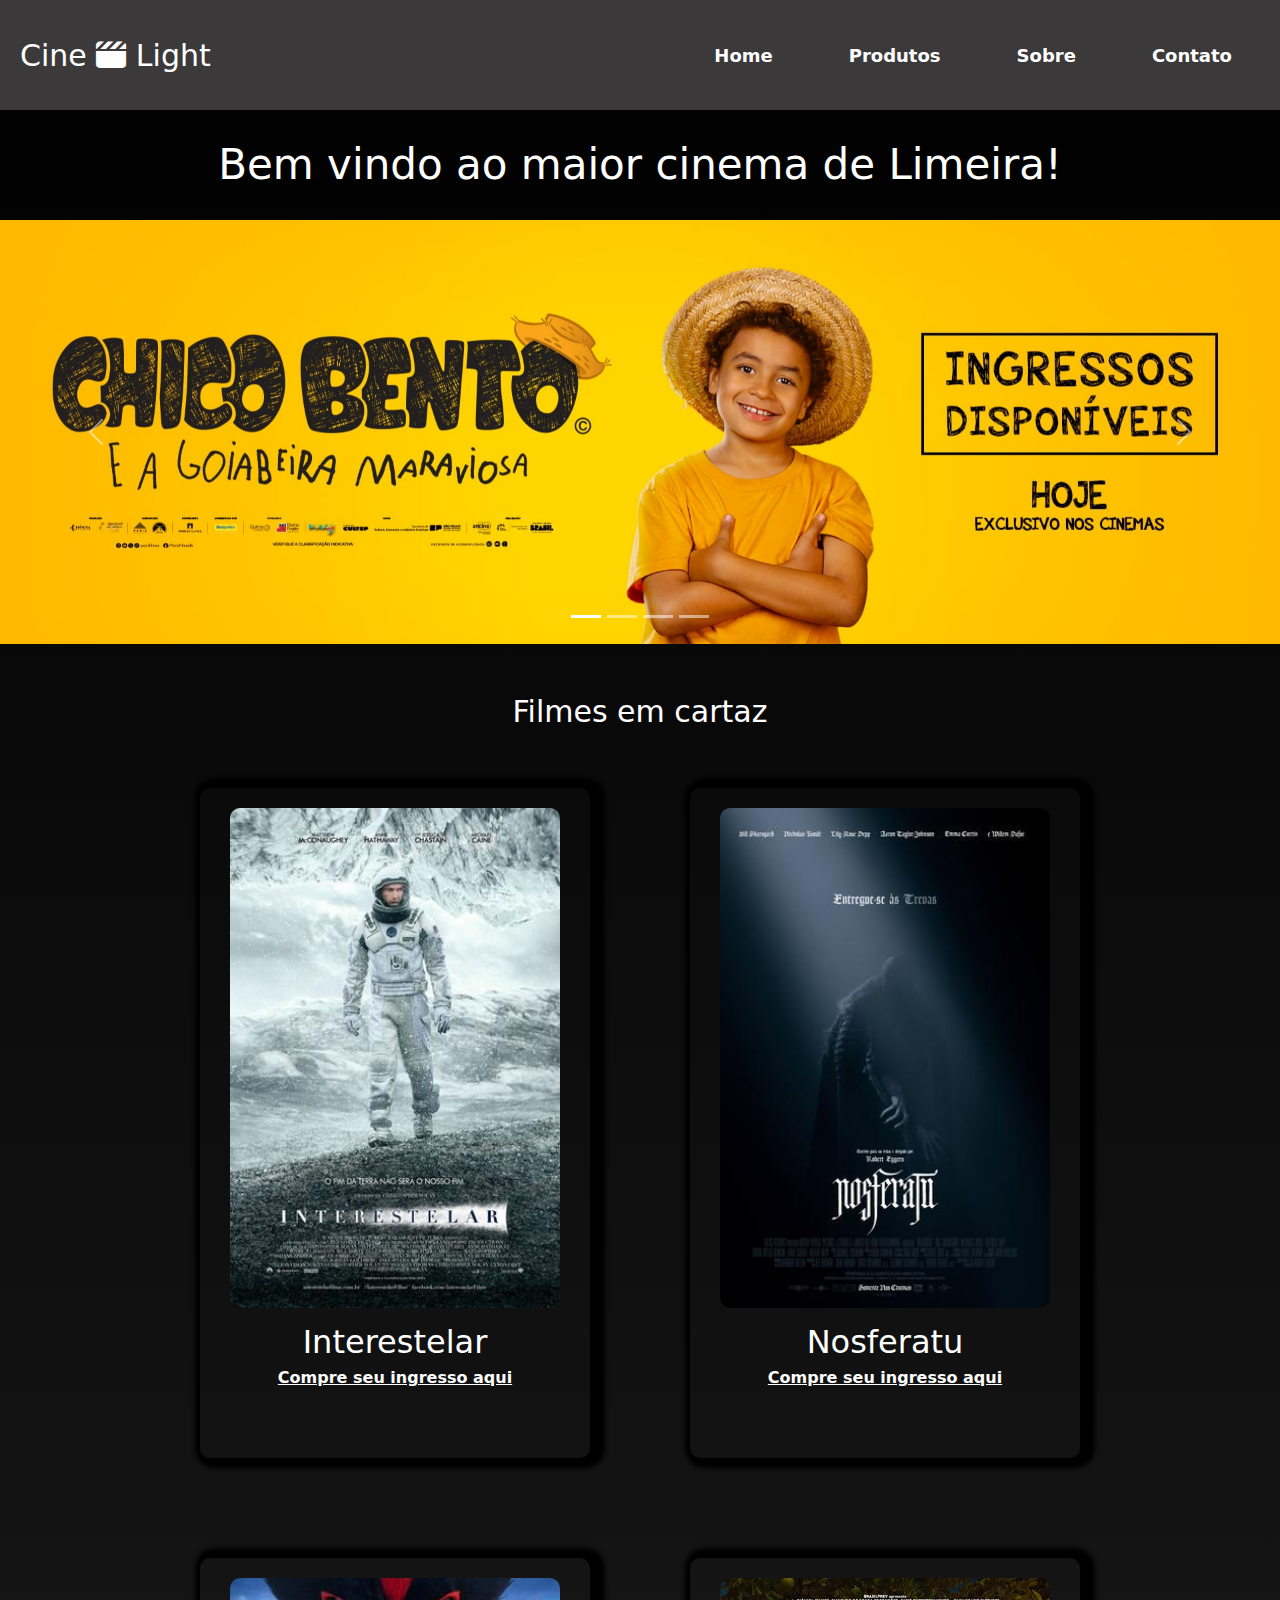
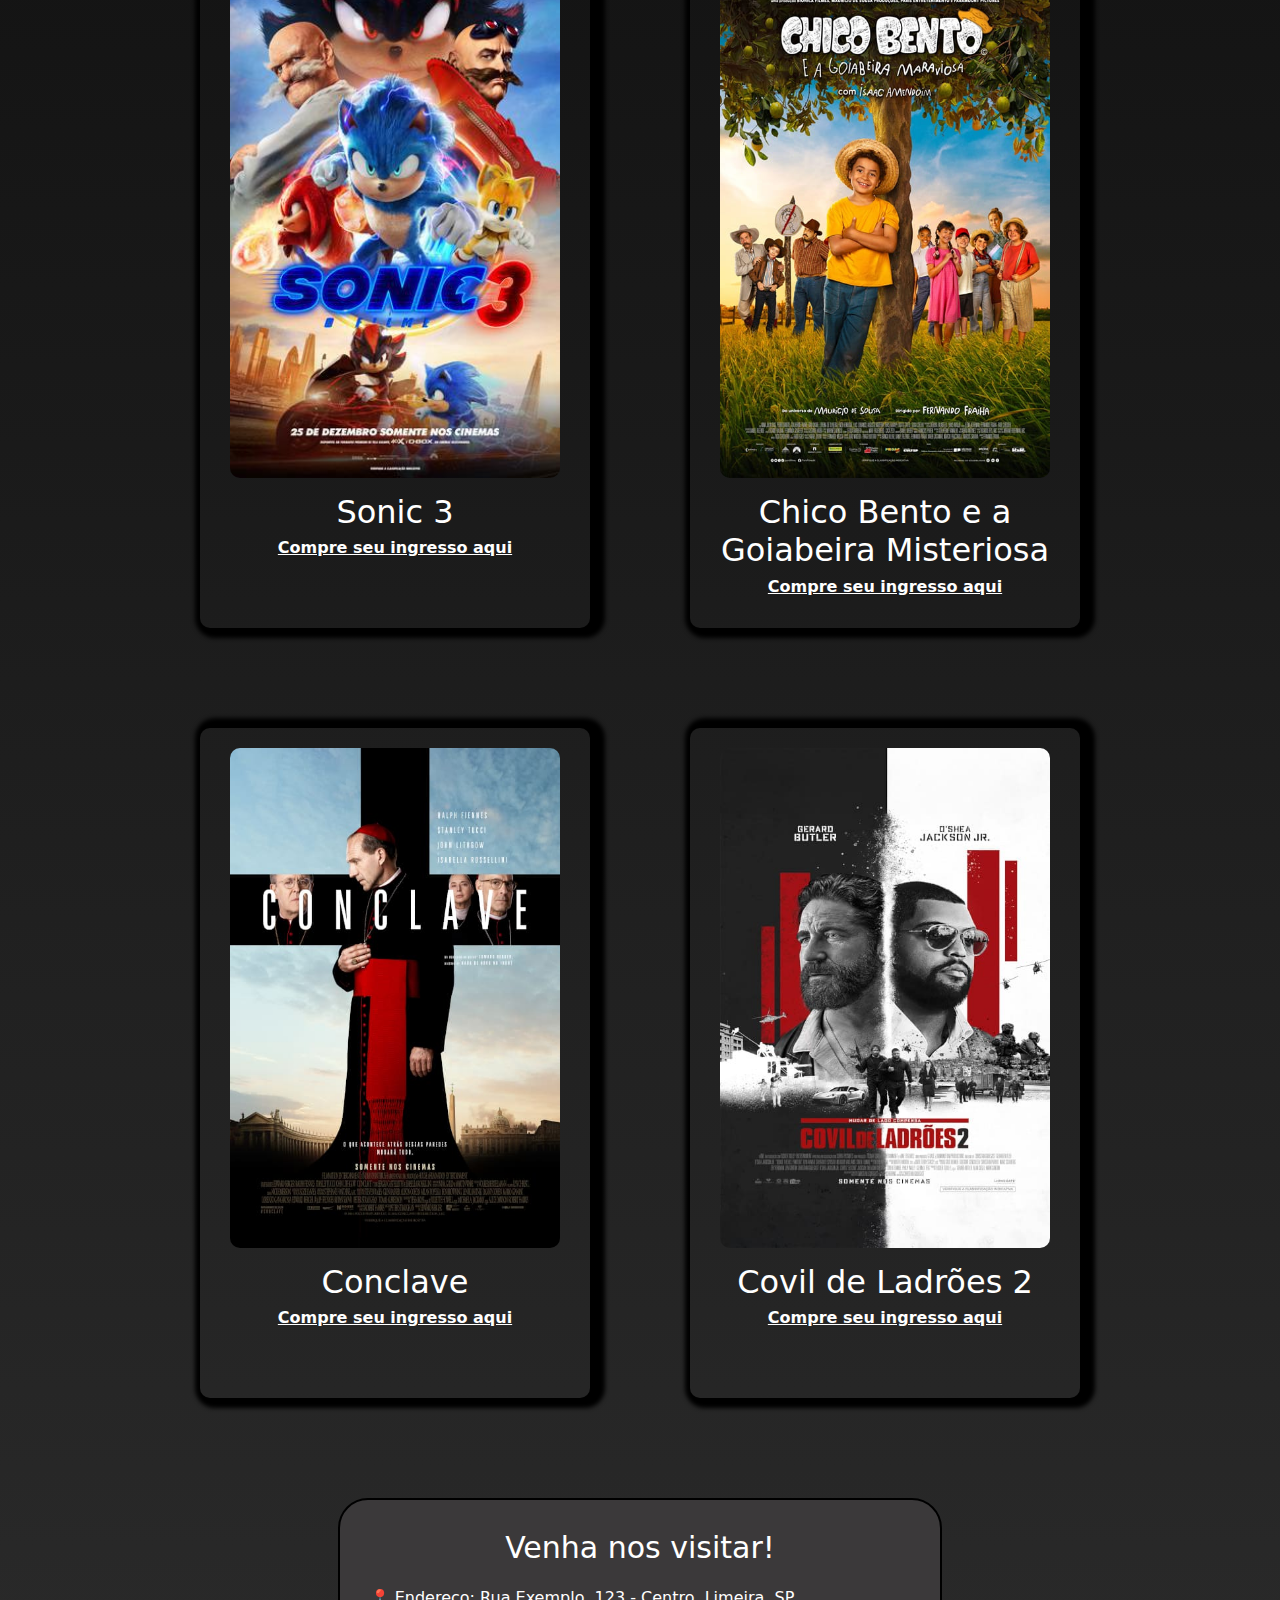
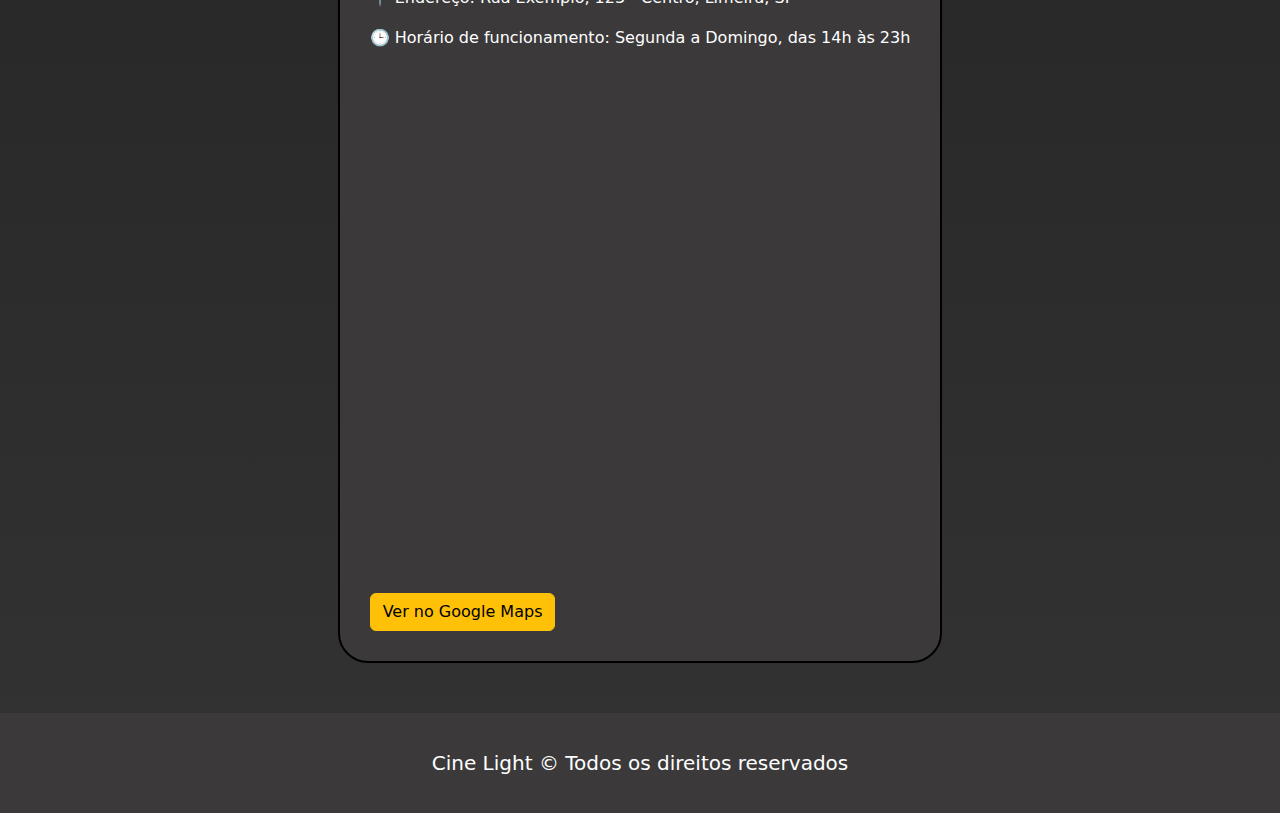
<file: index.html>
<!DOCTYPE html>
<html lang="pt-BR">

    <head>
        <meta charset="UTF-8">
        <meta name="viewport" content="width=device-width, initial-scale=1.0">
        <link rel="stylesheet" href="styles.css" >
        <link href="css/bootstrap.min.css" rel="stylesheet">
        <link rel="stylesheet" href="font-awesome/css/all.css">
        <title>Página inicial</title>
    </head>

    <body>

        <header>
            <!-- Barra de navegação -->
            <nav class="navbar navbar-expand-lg navbar-dark" style="background-color: #3b393a;">
                <!-- Logo -->
                <div class="navbar-brand" id="logo" alt="logo">
                    <span>Cine
                    <i class="fa-solid fa-clapperboard"></i>
                    Light</span>
                </div>
            
                <!-- Botão menu -->
                <button type="button" class="navbar-toggler" data-bs-toggle="collapse" data-bs-target="#navegacao" aria-controls="navegacao" aria-expanded="false" aria-label="Toggle navigation">
                    <span class="navbar-toggler-icon"></span>
                </button>
            
                <!-- Links de navegação -->
                <div class="collapse navbar-collapse" id="navegacao" style="background-color: #3b393a;">
                    <ul class="navbar-nav ms-auto">
                        <li class="nav-item">
                            <a class="nav-link" href="index.html">Home</a>
                        </li>
                        <li class="nav-item">
                            <a class="nav-link" href="produtos.html">Produtos</a>
                        </li>
                        <li class="nav-item">
                            <a class="nav-link" href="sobre.html">Sobre</a>
                        </li>
                        <li class="nav-item">
                            <a class="nav-link" href="contato.html">Contato</a>
                        </li>
                    </ul>
                </div>
            </nav>
        </header>
        
        <!-- Fim da barra de navegação -->

        <h1 id="saudacao">Bem vindo ao maior cinema de Limeira!</h1>

        <!-- Carousel -->

        <div id="carousel-cartazes" class="carousel slide" data-bs-ride="carousel">

            <div class="carousel-indicators">
                <button type="button" data-bs-target="#carousel-cartazes" data-bs-slide-to="0" class="active" aria-current="true" aria-label="Slide1"></button>
                <button type="button" data-bs-target="#carousel-cartazes" data-bs-slide-to="1" aria-label="Slide2"></button>
                <button type="button" data-bs-target="#carousel-cartazes" data-bs-slide-to="2" aria-label="Slide3"></button>
                <button type="button" data-bs-target="#carousel-cartazes" data-bs-slide-to="3" aria-label="Slide4"></button>
            </div>

            <div class="carousel-inner">
                <div class="carousel-item active">
                    <img src="assets/Slide/chicobento.jpg" alt="">
                </div>
                <div class="carousel-item">
                    <img src="assets/Slide/covil.jpg" alt="">
                </div>
                <div class="carousel-item">
                    <img src="assets/Slide/conclave.jpg" alt="">
                </div>
                <div class="carousel-item">
                    <img src="assets/Slide/capitao.jpg" alt="">
                </div>
            </div>

            <button class="carousel-control-prev" type="button" data-bs-target="#carousel-cartazes" data-bs-slide="prev">
                <span class="carousel-control-prev-icon" aria-hidden="true"></span>
                <span class="visually-hidden">Anterior</span>
            </button> 

            <button class="carousel-control-next" type="button" data-bs-target="#carousel-cartazes" data-bs-slide="next">
                <span class="carousel-control-next-icon" aria-hidden="true"></span>
                <span class="visually-hidden">Próximo</span>
            </button> 
        </div>

        <!-- Começo dos cartazes de filmes -->
        <h2 class="h2-pg-index">Filmes em cartaz</h2>


        <main>
            <div id="div-principal-index" class="container-fluid">

                <div class="div-cartaz-filme">
                    <img class="cartaz-filme" src="assets/interestelar.jpeg"/>
                    <h2>Interestelar</h2>
                    <a href="filme-interestelar.html">Compre seu ingresso aqui</a>
                </div>

                <div class="div-cartaz-filme">
                    <img class="cartaz-filme" src="assets/nosferatu.jpeg"/>
                    <h2>Nosferatu</h2>

                    <a href="filme-nosferatu.html">Compre seu ingresso aqui</a>
                </div>

                <div class="div-cartaz-filme">
                    <img class="cartaz-filme" src="assets/sonic3.jpeg"/>
                    <h2>Sonic 3</h2>
                    <a href="filme-sonic.html">Compre seu ingresso aqui</a>
                </div>

                <div class="div-cartaz-filme">
                    <img class="cartaz-filme" src="assets/chicobento.jpg"/>
                    <h2>Chico Bento e a Goiabeira Misteriosa</h2>
                    <a href="filme-chicobento.html">Compre seu ingresso aqui</a>
                </div>

                <div class="div-cartaz-filme">
                    <img class="cartaz-filme" src="assets/conclave.jpg"/>
                    <h2>Conclave</h2>
                    <a href="filme-conclave.html">Compre seu ingresso aqui</a>
                </div>

                <div class="div-cartaz-filme">
                    <img class="cartaz-filme" src="assets/covil.jpg"/>
                    <h2>Covil de Ladrões 2</h2>
                    <a href="filme-covil.html">Compre seu ingresso aqui</a>
                </div>

        </main>


        <!-- Localização -->
        <div class="container-sm div-localizacao">

            <div class="conteudo-localizacao">

                <h2 class= "h2-pg-index" style="margin-top:0px; margin-bottom: 20px">Venha nos visitar!</h2>

                
                <p>📍 Endereço: Rua Exemplo, 123 - Centro, Limeira, SP</p>
                <p>🕒 Horário de funcionamento: Segunda a Domingo, das 14h às 23h</p>

                <iframe src="https://www.google.com/maps/embed?pb=!1m14!1m12!1m3!1d14737.56507066343!2d-47.40110202995927!3d-22.564464961432307!2m3!1f0!2f0!3f0!3m2!1i1024!2i768!4f13.1!5e0!3m2!1spt-BR!2sbr!4v1738621087319!5m2!1spt-BR!2sbr"
                width="100%" height="500" style="border:0; margin: 10px 0px; max-width: 900px;" allowfullscreen="" loading="lazy"
                referrerpolicy="no-referrer-when-downgrade"></iframe>

                <button class="btn btn-warning" type="button">
                    <a href="https://www.google.com/maps/@-22.564306,-47.400831,14z?hl=pt-BR&entry=ttu&g_ep=EgoyMDI1MDEyOS4xIKXMDSoASAFQAw%3D%3D"
                    style="text-decoration: none; color:black;">Ver no Google Maps</a>
                </button>
            </div>

        </div>

            <footer class="rodape">
                <span>Cine Light &copy Todos os direitos reservados</span>
            </footer>
            
            <script src="https://code.jquery.com/jquery-3.3.1.slim.min.js" integrity="sha384-q8i/X+965DzO0rT7abK41JStQIAqVgRVzpbzo5smXKp4YfRvH+8abtTE1Pi6jizo" crossorigin="anonymous"></script>
            <script src="https://cdnjs.cloudflare.com/ajax/libs/popper.js/1.14.3/umd/popper.min.js" integrity="sha384-ZMP7rVo3mIykV+2+9J3UJ46jBk0WLaUAdn689aCwoqbBJiSnjAK/l8WvCWPIPm49" crossorigin="anonymous"></script>
            <script src="js/bootstrap.min.js"></script>
            
    </body>

</html>
</file>
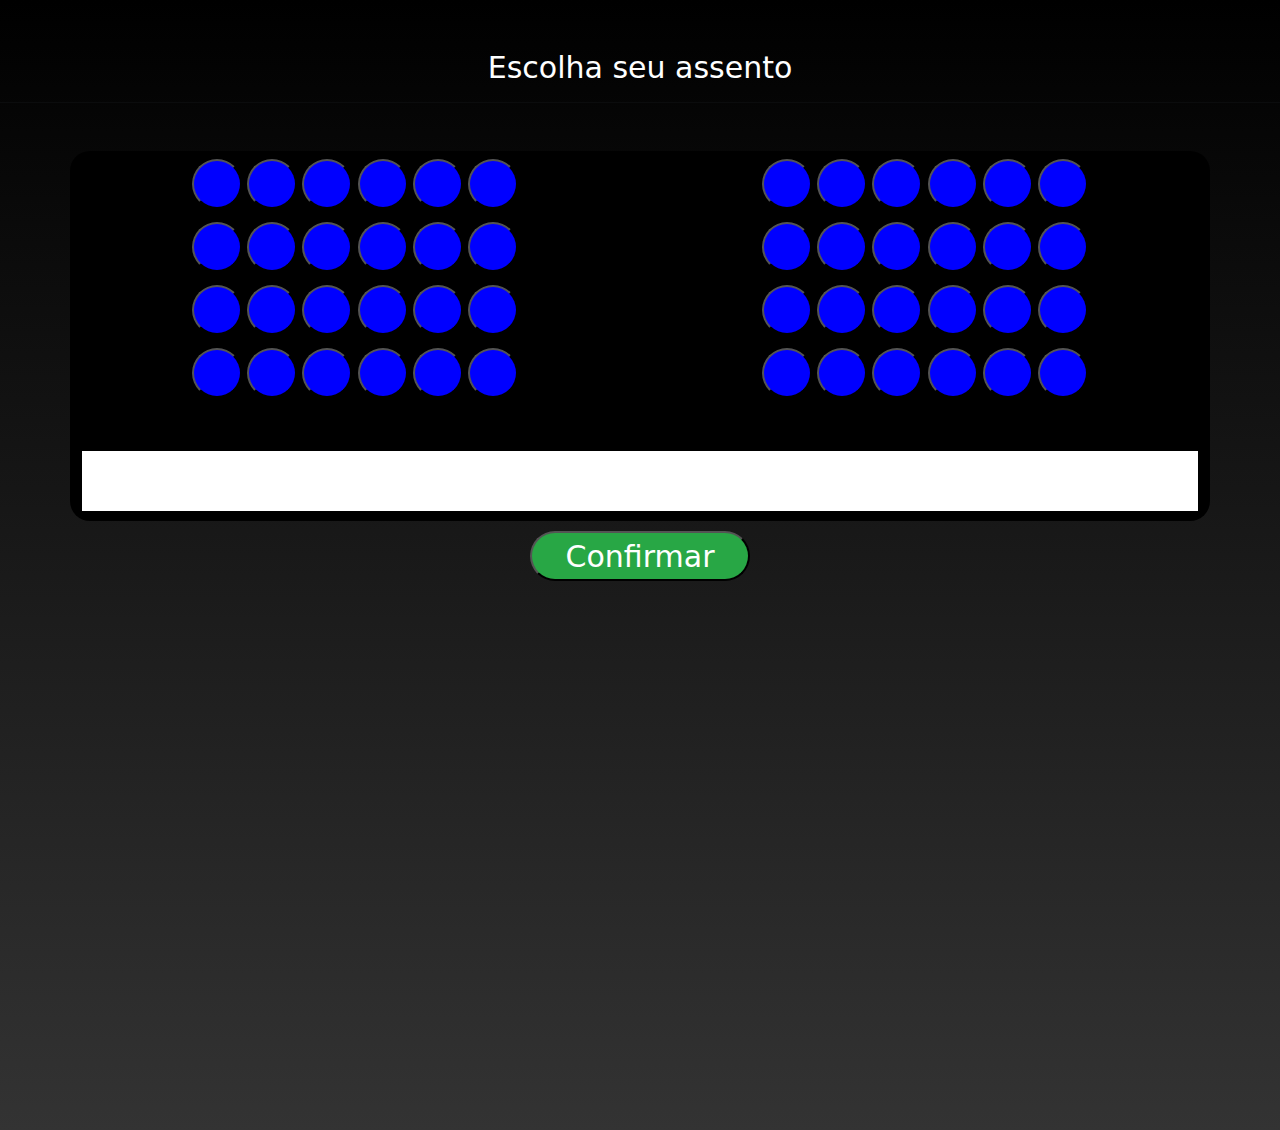
<file: assentos.html>
<!DOCTYPE html>

<html>
    <head>
        <meta charset="UTF-8">
        <meta name="viewport" content="width=device-width, initial-scale=1.0">
        <title>Assentos</title>
        <link rel="stylesheet" href="styles.css">
        <link href="css/bootstrap.min.css" rel="stylesheet">
        <link rel="stylesheet" href="font-awesome/css/all.css">

        <style>
            body {
                height: 1080px;
            }

            .fundo {
                background-color: black;
                height: 370px;
                border-radius: 20px;
            }

            .circulo {
                background-color: blue;
                border-radius: 50%;
                height: 50px;
                width: 50px;
            }

            .circulo:active {
                background-color: green;
                transform: scale(0.98);
            }

            .branco {
                width: 100%;
                background-color: white;
                height: 60px;
            }
        </style>
    </head>

    <body>
        <h1 class="h2-pg-index">Escolha seu assento</h1>
        <hr>

        <main class="mt-5">
            <div class="container fundo text-center">
                <div class="row">
                    <div class="col">
                        <button class="circulo mt-2"></button>
                        <button class="circulo mt-2"></button>
                        <button class="circulo mt-2"></button>
                        <button class="circulo mt-2"></button>
                        <button class="circulo mt-2"></button>
                        <button class="circulo mt-2"></button>
                    </div>
                    <div class="col">
                        <button class="circulo mt-2"></button>
                        <button class="circulo mt-2"></button>
                        <button class="circulo mt-2"></button>
                        <button class="circulo mt-2"></button>
                        <button class="circulo mt-2"></button>
                        <button class="circulo mt-2"></button>
                    </div>
                </div>

                <div class="row">
                    <div class="col">
                        <button class="circulo mt-2"></button>
                        <button class="circulo mt-2"></button>
                        <button class="circulo mt-2"></button>
                        <button class="circulo mt-2"></button>
                        <button class="circulo mt-2"></button>
                        <button class="circulo mt-2"></button>
                    </div>
                    <div class="col">
                        <button class="circulo mt-2"></button>
                        <button class="circulo mt-2"></button>
                        <button class="circulo mt-2"></button>
                        <button class="circulo mt-2"></button>
                        <button class="circulo mt-2"></button>
                        <button class="circulo mt-2"></button>
                    </div>
                </div>

                <div class="row">
                    <div class="col">
                        <button class="circulo mt-2"></button>
                        <button class="circulo mt-2"></button>
                        <button class="circulo mt-2"></button>
                        <button class="circulo mt-2"></button>
                        <button class="circulo mt-2"></button>
                        <button class="circulo mt-2"></button>
                    </div>
                    <div class="col">
                        <button class="circulo mt-2"></button>
                        <button class="circulo mt-2"></button>
                        <button class="circulo mt-2"></button>
                        <button class="circulo mt-2"></button>
                        <button class="circulo mt-2"></button>
                        <button class="circulo mt-2"></button>
                    </div>
                </div>

                <div class="row">
                    <div class="col">
                        <button class="circulo mt-2"></button>
                        <button class="circulo mt-2"></button>
                        <button class="circulo mt-2"></button>
                        <button class="circulo mt-2"></button>
                        <button class="circulo mt-2"></button>
                        <button class="circulo mt-2"></button>
                    </div>
                    <div class="col mb-5">
                        <button class="circulo mt-2"></button>
                        <button class="circulo mt-2"></button>
                        <button class="circulo mt-2"></button>
                        <button class="circulo mt-2"></button>
                        <button class="circulo mt-2"></button>
                        <button class="circulo mt-2"></button>
                    </div>
                </div>
                <div class="branco">

                </div>

                <button type="submit" class="confirmar" style="width: 220px;">Confirmar</button>
            </div>

            
        </main>

    </body>
</html>
</file>
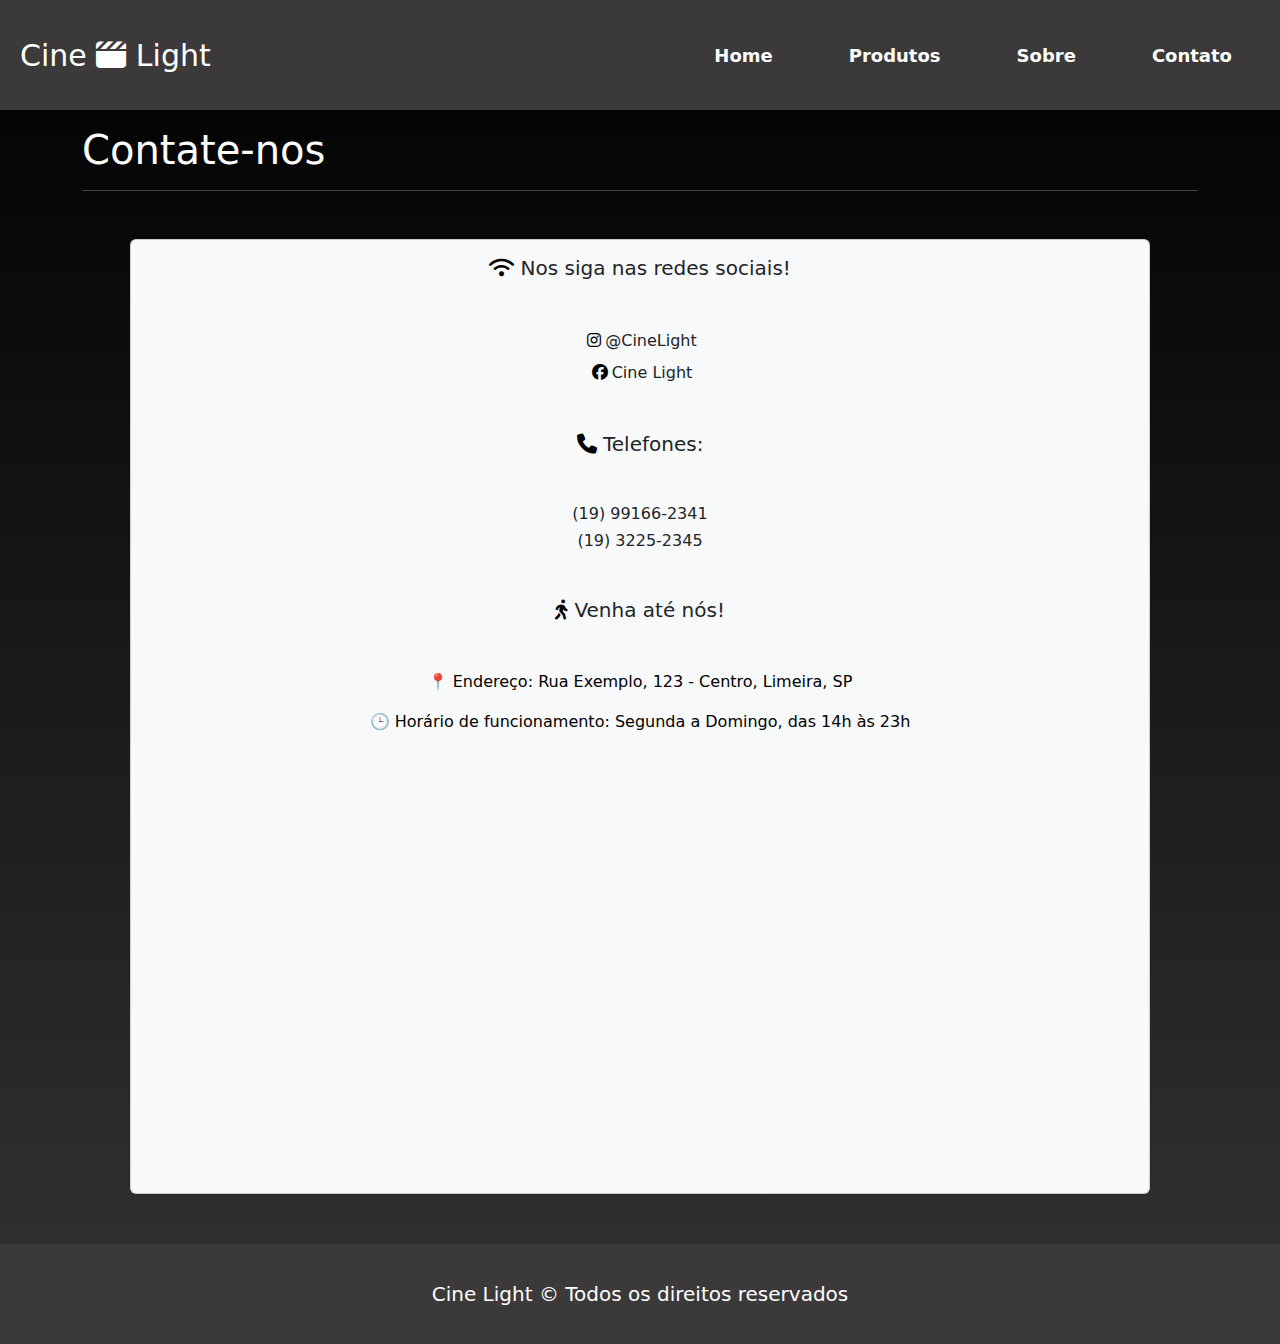
<file: contato.html>
<!DOCTYPE html>

<html lang="pt-BR">
    <head>
        <meta charset="UTF-8">
        <meta name="viewport" content="width=device-width, initial-scale=1.0">
        <link rel="stylesheet" href="styles.css">
        <link href="css/bootstrap.min.css" rel="stylesheet">
        <link rel="stylesheet" href="font-awesome/css/all.css">
        <title>Contato</title>
    </head>

    <body>
        <header>
            <!-- Barra de navegação -->
            <nav class="navbar navbar-expand-lg navbar-dark" style="background-color: #3b393a;">
                <!-- Logo -->
                <div class="navbar-brand" id="logo" alt="logo">
                    <span>Cine
                    <i class="fa-solid fa-clapperboard"></i>
                    Light</span>
                </div>
            
                <!-- Botão menu -->
                <button type="button" class="navbar-toggler" data-bs-toggle="collapse" data-bs-target="#navegacao" aria-controls="navegacao" aria-expanded="false" aria-label="Toggle navigation">
                    <span class="navbar-toggler-icon"></span>
                </button>
            
                <!-- Links de navegação -->
                <div class="collapse navbar-collapse" id="navegacao" style="background-color: #3b393a;">
                    <ul class="navbar-nav ms-auto">
                        <li class="nav-item">
                            <a class="nav-link" href="index.html">Home</a>
                        </li>
                        <li class="nav-item">
                            <a class="nav-link" href="produtos.html">Produtos</a>
                        </li>
                        <li class="nav-item">
                            <a class="nav-link" href="sobre.html">Sobre</a>
                        </li>
                        <li class="nav-item">
                            <a class="nav-link" href="contato.html">Contato</a>
                        </li>
                    </ul>
                </div>
            </nav>
        </header>
        
        <!-- Fim da barra de navegação -->

        <main>
            <div class="container">

                <h1 class="mt-3">Contate-nos</h1>
                <hr>
                <div class="card bg-light m-5 text-center">

                    <div class="card-body">
                        <h5 class="card-title mb-5"><i class="fa-solid fa-wifi" style="color:black;"></i> Nos siga nas redes sociais!</h5>
                        <h6 class="m-2"><i class="fa-brands fa-instagram m-1" style="color:black;"></i>@CineLight</h6>
                        <h6 class="m-2"><i class="fa-brands fa-facebook m-1" style="color:black;"></i>Cine Light</h6>
                        <h5 class="card-title mb-5 mt-5"><i class="fa-solid fa-phone" style="color:black;"></i> Telefones:</h5>
                        <h6 class="m-2">(19) 99166-2341</h6>
                        <h6 class="m-2">(19) 3225-2345</h6>

                        <h5 class="card-title mb-5 mt-5"><i class="fa-solid fa-person-walking" style="color:black;"></i> Venha até nós!</h5>
        
                        
                        <p style="color:black;">📍 Endereço: Rua Exemplo, 123 - Centro, Limeira, SP</p>
                        <p style="color:black;">🕒 Horário de funcionamento: Segunda a Domingo, das 14h às 23h</p>
        
                        <iframe src="https://www.google.com/maps/embed?pb=!1m14!1m12!1m3!1d14737.56507066343!2d-47.40110202995927!3d-22.564464961432307!2m3!1f0!2f0!3f0!3m2!1i1024!2i768!4f13.1!5e0!3m2!1spt-BR!2sbr!4v1738621087319!5m2!1spt-BR!2sbr"
                        width="400px" height="400px" style="border:0; margin: 10px 0px; max-width: 900px;" allowfullscreen="" loading="lazy"
                        referrerpolicy="no-referrer-when-downgrade"></iframe>
                        
                    </div>
                </div>

            </div>
        </main>

        <footer class="rodape">
            <span>Cine Light &copy Todos os direitos reservados</span>
        </footer>
        
        <script src="https://code.jquery.com/jquery-3.3.1.slim.min.js" integrity="sha384-q8i/X+965DzO0rT7abK41JStQIAqVgRVzpbzo5smXKp4YfRvH+8abtTE1Pi6jizo" crossorigin="anonymous"></script>
        <script src="https://cdnjs.cloudflare.com/ajax/libs/popper.js/1.14.3/umd/popper.min.js" integrity="sha384-ZMP7rVo3mIykV+2+9J3UJ46jBk0WLaUAdn689aCwoqbBJiSnjAK/l8WvCWPIPm49" crossorigin="anonymous"></script>
        <script src="js/bootstrap.min.js"></script>
    </body>
</html>
</file>
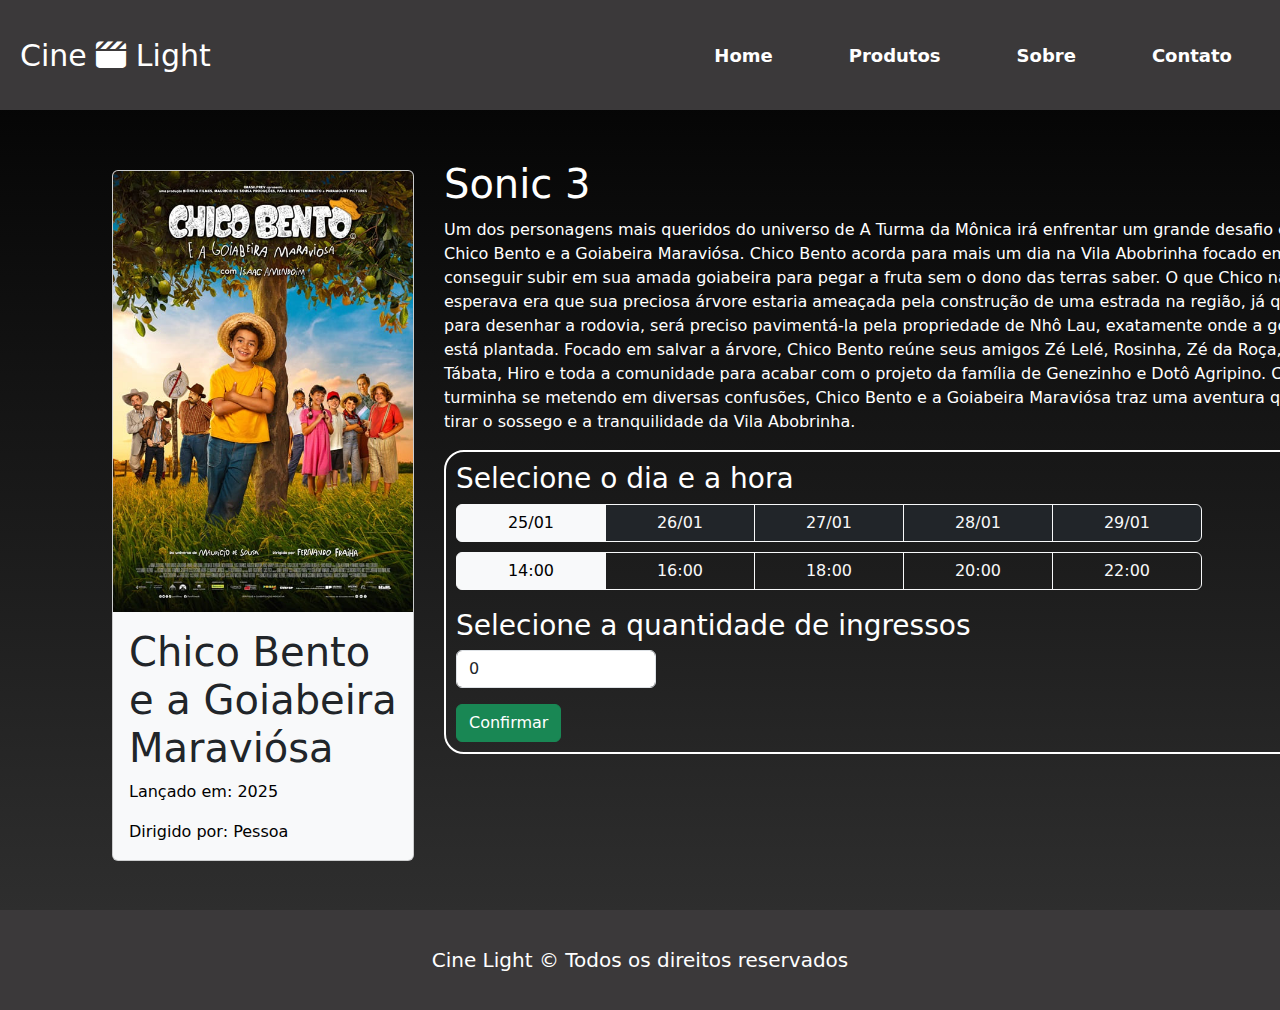
<file: filme-chicobento.html>
<!DOCTYPE html>
<html lang="pt-BR">

    <head>
        <meta charset="UTF-8">
        <meta name="viewport" content="width=device-width, initial-scale=1.0">
        <link rel="stylesheet" href="styles.css" >
        <link href="css/bootstrap.min.css" rel="stylesheet">
        <link rel="stylesheet" href="font-awesome/css/all.css">
        <title>Página inicial</title>

    </head>

    <body>
        <header>
            <!-- Barra de navegação -->
            <nav class="navbar navbar-expand-lg navbar-dark" style="background-color: #3b393a;">
                <!-- Logo -->
                <div class="navbar-brand" id="logo" alt="logo">
                    <span>Cine
                    <i class="fa-solid fa-clapperboard"></i>
                    Light</span>
                </div>
            
                <!-- Botão menu -->
                <button type="button" class="navbar-toggler" data-bs-toggle="collapse" data-bs-target="#navegacao" aria-controls="navegacao" aria-expanded="false" aria-label="Toggle navigation">
                    <span class="navbar-toggler-icon"></span>
                </button>
            
                <!-- Links de navegação -->
                <div class="collapse navbar-collapse" id="navegacao" style="background-color: #3b393a;">
                    <ul class="navbar-nav ms-auto">
                        <li class="nav-item">
                            <a class="nav-link" href="index.html">Home</a>
                        </li>
                        <li class="nav-item">
                            <a class="nav-link" href="produtos.html">Produtos</a>
                        </li>
                        <li class="nav-item">
                            <a class="nav-link" href="sobre.html">Sobre</a>
                        </li>
                        <li class="nav-item">
                            <a class="nav-link" href="contato.html">Contato</a>
                        </li>
                    </ul>
                </div>
            </nav>
        </header>

        <main>
            <div id="principal-filme" class="container-lg">

                <div class="d-md-flex">
                    <div id="cartao" class="card bg-light">
                        <img class="card-img-top" src="assets/chicobento.jpg">
                        <div class="card-body">
                            <h1 class="card-title">Chico Bento e a Goiabeira Maraviósa </h1>
                            <p class="card-text">Lançado em: 2025</p>
                            <p class="card-text">Dirigido por: Pessoa</p>
                        </div>
                    </div>

                    <div>
                        <h1 id="titulo-filme">Sonic 3</h1>
                        <p id="sinopse-filme">
                            Um dos personagens mais queridos do universo de A Turma da Mônica irá enfrentar um grande desafio em Chico 
                            Bento e a Goiabeira Maraviósa. Chico Bento acorda para mais um dia na Vila Abobrinha focado em conseguir
                            subir em sua amada goiabeira para pegar a fruta sem o dono das terras saber. O que Chico não esperava era
                            que sua preciosa árvore estaria ameaçada pela construção de uma estrada na região, já que, para desenhar
                            a rodovia, será preciso pavimentá-la pela propriedade de Nhô Lau, exatamente onde a goiabeira está 
                            plantada. Focado em salvar a árvore, Chico Bento reúne seus amigos Zé Lelé, Rosinha, Zé da Roça,
                                Tábata, Hiro e toda a comunidade para acabar com o projeto da família de Genezinho e Dotô Agripino.
                                Com a turminha se metendo em diversas confusões, Chico Bento e a Goiabeira Maraviósa traz uma
                                aventura que irá tirar o sossego e a tranquilidade da Vila Abobrinha.

                        </p>

                        <div class="contorno">
                            <h3 class="mb-2">Selecione o dia e a hora</h3>
                            <div class="btn-group bg-dark grupo-botoes" role="group">
                                <input type="radio" class="btn-check" name="btnradio" id="btnradio1" autocomplete="off" checked>
                                <label class="btn btn-outline-light botao-dia" for="btnradio1">25/01</label>

                                <input type="radio" class="btn-check" name="btnradio" id="btnradio2" autocomplete="off">
                                <label class="btn btn-outline-light botao-dia" for="btnradio2">26/01</label>

                                <input type="radio" class="btn-check" name="btnradio" id="btnradio3" autocomplete="off">
                                <label class="btn btn-outline-light botao-dia" for="btnradio3">27/01</label>

                                <input type="radio" class="btn-check" name="btnradio" id="btnradio4" autocomplete="off">
                                <label class="btn btn-outline-light botao-dia" for="btnradio4">28/01</label>

                                <input type="radio" class="btn-check" name="btnradio" id="btnradio5" autocomplete="off">
                                <label class="btn btn-outline-light botao-dia" for="btnradio5">29/01</label>
                            </div>

                            <div class="btn-group  grupo-botoes" role="group" style="margin-top: 10px; margin-bottom: 3px;">
                                <input type="radio" class="btn-check" name="hora" id="btnradiohora1" autocomplete="off" checked>
                                <label class="btn btn-outline-light botao-dia" for="btnradiohora1">14:00</label>

                                <input type="radio" class="btn-check" name="hora" id="btnradiohora2" autocomplete="off" >
                                <label class="btn btn-outline-light botao-dia" for="btnradiohora2">16:00</label>

                                <input type="radio" class="btn-check" name="hora" id="btnradiohora3" autocomplete="off" >
                                <label class="btn btn-outline-light botao-dia" for="btnradiohora3">18:00</label>

                                <input type="radio" class="btn-check" name="hora" id="btnradiohora4" autocomplete="off" >
                                <label class="btn btn-outline-light botao-dia" for="btnradiohora4">20:00</label>

                                <input type="radio" class="btn-check" name="hora" id="btnradiohora5" autocomplete="off" >
                                <label class="btn btn-outline-light botao-dia" for="btnradiohora5">22:00</label>
                            </div>

                            <h3 class="mt-3">Selecione a quantidade de ingressos</h3>
                            <input type="number" value="0" class="form-control" style="width: 200px;">
                            <button class="btn btn-success mt-3">Confirmar</button>
                        </div>
                    </div>
                </div>
            </div>
        </main>

        <footer class="rodape">
            <span>Cine Light &copy Todos os direitos reservados</span>
        </footer>

        <script src="https://code.jquery.com/jquery-3.3.1.slim.min.js" integrity="sha384-q8i/X+965DzO0rT7abK41JStQIAqVgRVzpbzo5smXKp4YfRvH+8abtTE1Pi6jizo" crossorigin="anonymous"></script>
        <script src="https://cdnjs.cloudflare.com/ajax/libs/popper.js/1.14.3/umd/popper.min.js" integrity="sha384-ZMP7rVo3mIykV+2+9J3UJ46jBk0WLaUAdn689aCwoqbBJiSnjAK/l8WvCWPIPm49" crossorigin="anonymous"></script>
        <script src="js/bootstrap.min.js"></script>

    </body>
</html>
</file>
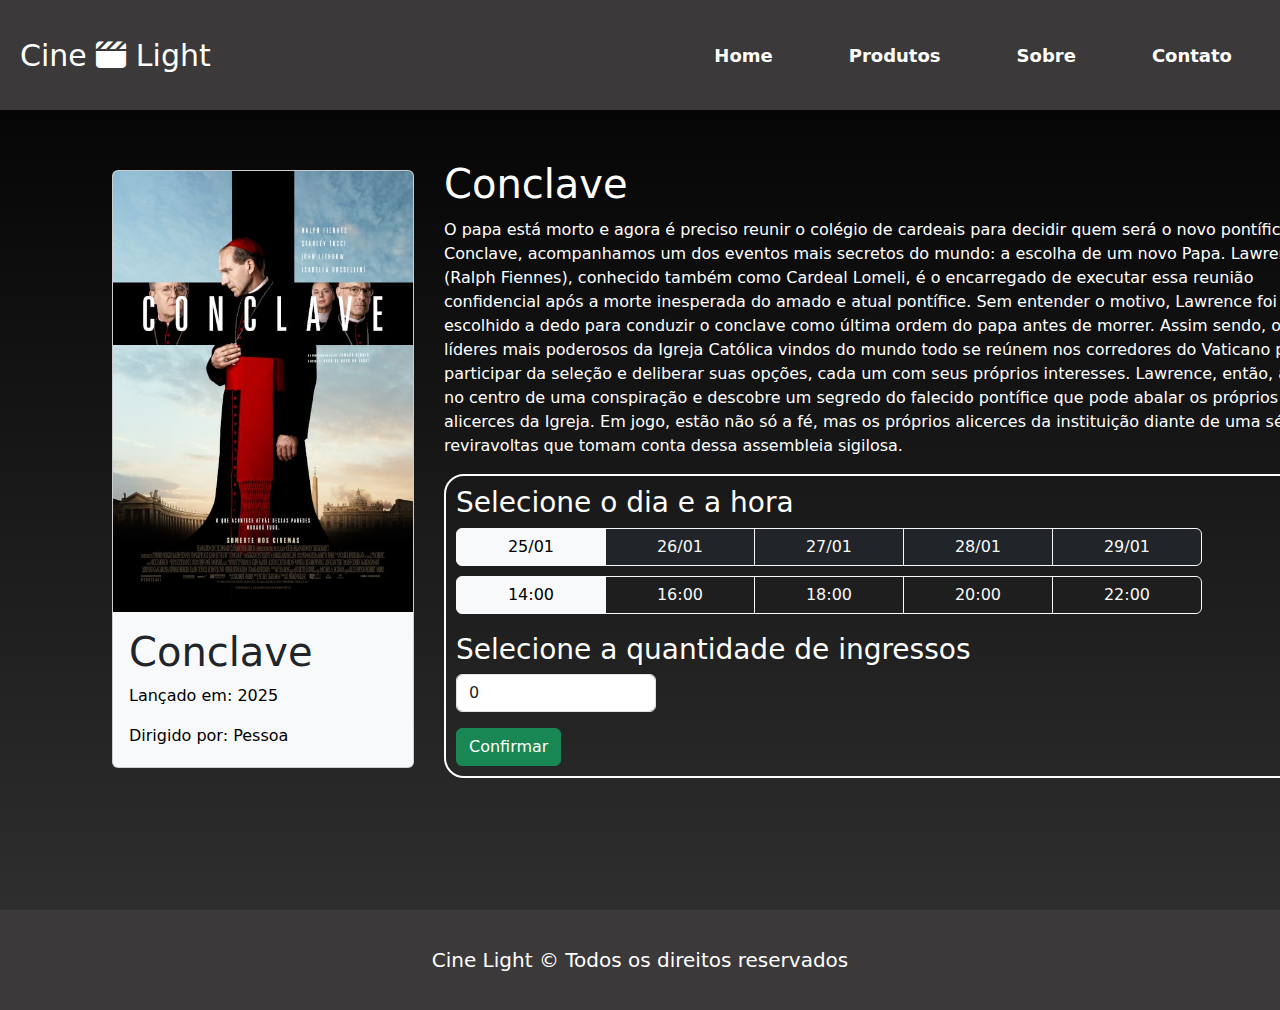
<file: filme-conclave.html>
<!DOCTYPE html>
<html lang="pt-BR">

    <head>
        <meta charset="UTF-8">
        <meta name="viewport" content="width=device-width, initial-scale=1.0">
        <link rel="stylesheet" href="styles.css" >
        <link href="css/bootstrap.min.css" rel="stylesheet">
        <link rel="stylesheet" href="font-awesome/css/all.css">
        <title>Página inicial</title>

    </head>

    <body>
        <header>
            <!-- Barra de navegação -->
            <nav class="navbar navbar-expand-lg navbar-dark" style="background-color: #3b393a;">
                <!-- Logo -->
                <div class="navbar-brand" id="logo" alt="logo">
                    <span>Cine
                    <i class="fa-solid fa-clapperboard"></i>
                    Light</span>
                </div>
            
                <!-- Botão menu -->
                <button type="button" class="navbar-toggler" data-bs-toggle="collapse" data-bs-target="#navegacao" aria-controls="navegacao" aria-expanded="false" aria-label="Toggle navigation">
                    <span class="navbar-toggler-icon"></span>
                </button>
            
                <!-- Links de navegação -->
                <div class="collapse navbar-collapse" id="navegacao" style="background-color: #3b393a;">
                    <ul class="navbar-nav ms-auto">
                        <li class="nav-item">
                            <a class="nav-link" href="index.html">Home</a>
                        </li>
                        <li class="nav-item">
                            <a class="nav-link" href="produtos.html">Produtos</a>
                        </li>
                        <li class="nav-item">
                            <a class="nav-link" href="sobre.html">Sobre</a>
                        </li>
                        <li class="nav-item">
                            <a class="nav-link" href="contato.html">Contato</a>
                        </li>
                    </ul>
                </div>
            </nav>
        </header>
        
        <main>
            <div id="principal-filme" class="container-lg">

                <div class="d-md-flex">
                    <div id="cartao" class="card bg-light">
                        <img class="card-img-top" src="assets/conclave.jpg">
                        <div class="card-body">
                            <h1 class="card-title">Conclave</h1>
                            <p class="card-text">Lançado em: 2025</p>
                            <p class="card-text">Dirigido por: Pessoa</p>
                        </div>
                    </div>

                    <div>
                        <h1 id="titulo-filme">Conclave</h1>
                        <p id="sinopse-filme">
                            O papa está morto e agora é preciso reunir o colégio de cardeais para decidir quem será o novo pontífice.
                            Em Conclave, acompanhamos um dos eventos mais secretos do mundo: a escolha de um novo Papa. Lawrence
                            (Ralph Fiennes), conhecido também como Cardeal Lomeli, é o encarregado de executar essa reunião confidencial
                            após a morte inesperada do amado e atual pontífice. Sem entender o motivo, Lawrence foi escolhido a
                                dedo para conduzir o conclave como última ordem do papa antes de morrer. Assim sendo, os líderes mais
                                poderosos da Igreja Católica vindos do mundo todo se reúnem nos corredores do Vaticano para participar
                                da seleção e deliberar suas opções, cada um com seus próprios interesses. Lawrence, então, acaba no 
                                centro de uma conspiração e descobre um segredo do falecido pontífice que pode abalar os próprios 
                                alicerces da Igreja. Em jogo, estão não só a fé, mas os próprios alicerces da instituição diante de 
                                uma série de reviravoltas que tomam conta dessa assembleia sigilosa.

                        </p>

                        <div class="contorno">
                            <h3 class="mb-2">Selecione o dia e a hora</h3>
                            <div class="btn-group bg-dark grupo-botoes" role="group">
                                <input type="radio" class="btn-check" name="btnradio" id="btnradio1" autocomplete="off" checked>
                                <label class="btn btn-outline-light botao-dia" for="btnradio1">25/01</label>

                                <input type="radio" class="btn-check" name="btnradio" id="btnradio2" autocomplete="off">
                                <label class="btn btn-outline-light botao-dia" for="btnradio2">26/01</label>

                                <input type="radio" class="btn-check" name="btnradio" id="btnradio3" autocomplete="off">
                                <label class="btn btn-outline-light botao-dia" for="btnradio3">27/01</label>

                                <input type="radio" class="btn-check" name="btnradio" id="btnradio4" autocomplete="off">
                                <label class="btn btn-outline-light botao-dia" for="btnradio4">28/01</label>

                                <input type="radio" class="btn-check" name="btnradio" id="btnradio5" autocomplete="off">
                                <label class="btn btn-outline-light botao-dia" for="btnradio5">29/01</label>
                            </div>

                            <div class="btn-group  grupo-botoes" role="group" style="margin-top: 10px; margin-bottom: 3px;">
                                <input type="radio" class="btn-check" name="hora" id="btnradiohora1" autocomplete="off" checked>
                                <label class="btn btn-outline-light botao-dia" for="btnradiohora1">14:00</label>

                                <input type="radio" class="btn-check" name="hora" id="btnradiohora2" autocomplete="off" >
                                <label class="btn btn-outline-light botao-dia" for="btnradiohora2">16:00</label>

                                <input type="radio" class="btn-check" name="hora" id="btnradiohora3" autocomplete="off" >
                                <label class="btn btn-outline-light botao-dia" for="btnradiohora3">18:00</label>

                                <input type="radio" class="btn-check" name="hora" id="btnradiohora4" autocomplete="off" >
                                <label class="btn btn-outline-light botao-dia" for="btnradiohora4">20:00</label>

                                <input type="radio" class="btn-check" name="hora" id="btnradiohora5" autocomplete="off" >
                                <label class="btn btn-outline-light botao-dia" for="btnradiohora5">22:00</label>
                            </div>

                            <h3 class="mt-3">Selecione a quantidade de ingressos</h3>
                            <input type="number" value="0" class="form-control" style="width: 200px;">
                            <button class="btn btn-success mt-3">Confirmar</button>
                        </div>
                    </div>
                </div>
            </div>
        </main>

        <footer class="rodape">
            <span>Cine Light &copy Todos os direitos reservados</span>
        </footer>

        <script src="https://code.jquery.com/jquery-3.3.1.slim.min.js" integrity="sha384-q8i/X+965DzO0rT7abK41JStQIAqVgRVzpbzo5smXKp4YfRvH+8abtTE1Pi6jizo" crossorigin="anonymous"></script>
        <script src="https://cdnjs.cloudflare.com/ajax/libs/popper.js/1.14.3/umd/popper.min.js" integrity="sha384-ZMP7rVo3mIykV+2+9J3UJ46jBk0WLaUAdn689aCwoqbBJiSnjAK/l8WvCWPIPm49" crossorigin="anonymous"></script>
        <script src="js/bootstrap.min.js"></script>

    </body>
</html>
</file>
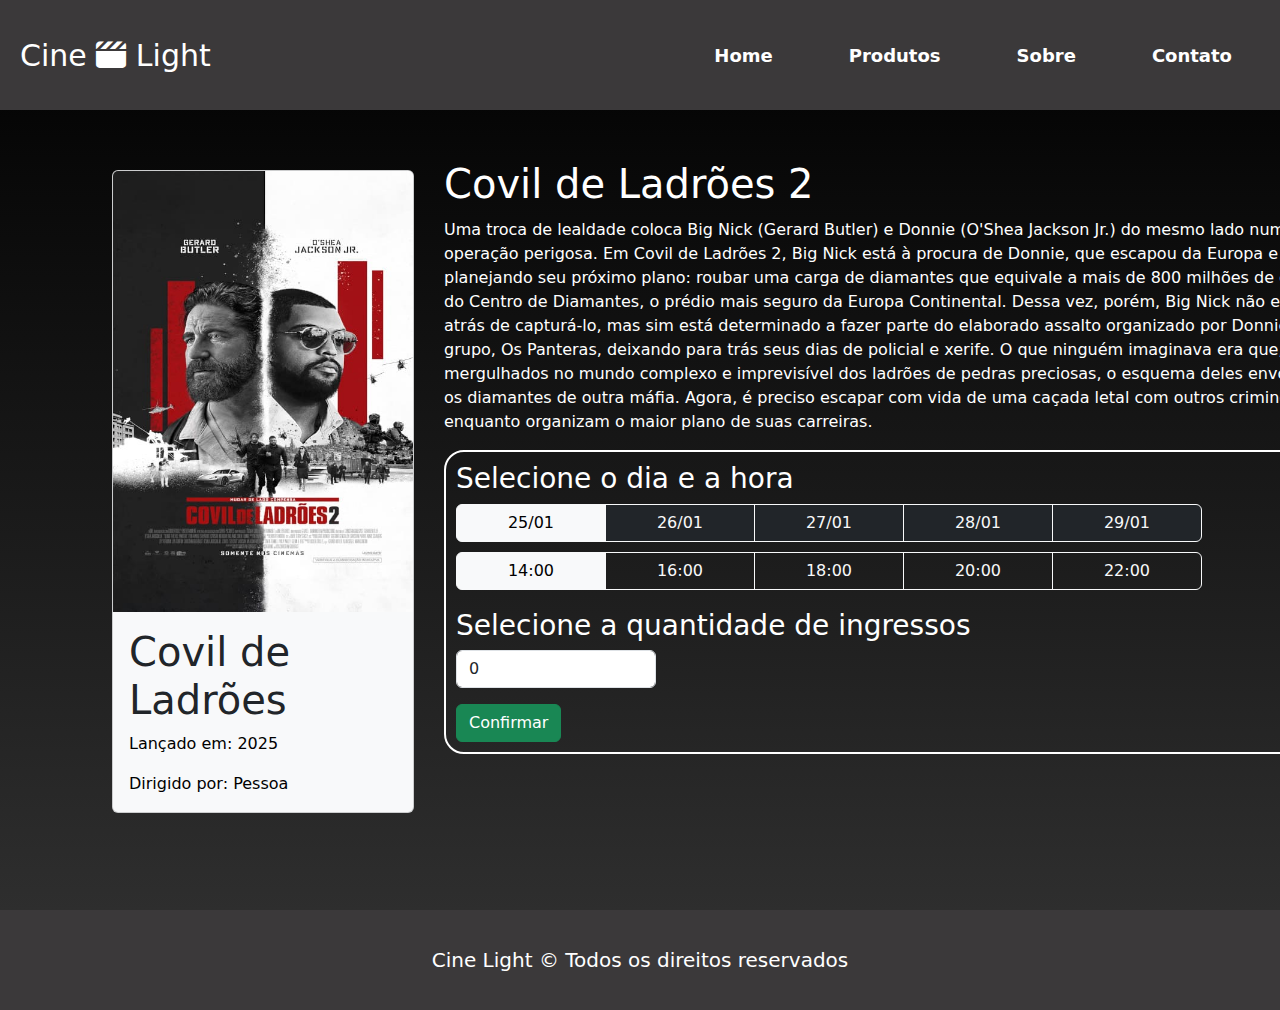
<file: filme-covil.html>
<!DOCTYPE html>
<html lang="pt-BR">

    <head>
        <meta charset="UTF-8">
        <meta name="viewport" content="width=device-width, initial-scale=1.0">
        <link rel="stylesheet" href="styles.css" >
        <link href="css/bootstrap.min.css" rel="stylesheet">
        <link rel="stylesheet" href="font-awesome/css/all.css">
        <title>Página inicial</title>

    </head>

    <body>
        <header>
            <!-- Barra de navegação -->
            <nav class="navbar navbar-expand-lg navbar-dark" style="background-color: #3b393a;">
                <!-- Logo -->
                <div class="navbar-brand" id="logo" alt="logo">
                    <span>Cine
                    <i class="fa-solid fa-clapperboard"></i>
                    Light</span>
                </div>
            
                <!-- Botão menu -->
                <button type="button" class="navbar-toggler" data-bs-toggle="collapse" data-bs-target="#navegacao" aria-controls="navegacao" aria-expanded="false" aria-label="Toggle navigation">
                    <span class="navbar-toggler-icon"></span>
                </button>
            
                <!-- Links de navegação -->
                <div class="collapse navbar-collapse" id="navegacao" style="background-color: #3b393a;">
                    <ul class="navbar-nav ms-auto">
                        <li class="nav-item">
                            <a class="nav-link" href="index.html">Home</a>
                        </li>
                        <li class="nav-item">
                            <a class="nav-link" href="produtos.html">Produtos</a>
                        </li>
                        <li class="nav-item">
                            <a class="nav-link" href="sobre.html">Sobre</a>
                        </li>
                        <li class="nav-item">
                            <a class="nav-link" href="contato.html">Contato</a>
                        </li>
                    </ul>
                </div>
            </nav>
        </header>

        <main>
            <div id="principal-filme" class="container-lg">

                <div class="d-md-flex">
                    <div id="cartao" class="card bg-light">
                        <img class="card-img-top" src="assets/covil.jpg">
                        <div class="card-body">
                            <h1 class="card-title">Covil de Ladrões</h1>
                            <p class="card-text">Lançado em: 2025</p>
                            <p class="card-text">Dirigido por: Pessoa</p>
                        </div>
                    </div>

                    <div>
                        <h1 id="titulo-filme">Covil de Ladrões 2</h1>
                        <p id="sinopse-filme">
                            Uma troca de lealdade coloca Big Nick (Gerard Butler) e Donnie (O'Shea Jackson Jr.) do mesmo lado numa
                            operação perigosa. Em Covil de Ladrões 2, Big Nick está à procura de Donnie, que escapou da Europa
                            e está planejando seu próximo plano: roubar uma carga de diamantes que equivale a mais de 800 milhões
                            de euros do Centro de Diamantes, o prédio mais seguro da Europa Continental. Dessa vez, porém, Big 
                            Nick não está atrás de capturá-lo, mas sim está determinado a fazer parte do elaborado assalto organizado
                                por Donnie e seu grupo, Os Panteras, deixando para trás seus dias de policial e xerife. O que ninguém 
                                imaginava era que, mergulhados no mundo complexo e imprevisível dos ladrões de pedras preciosas,
                                o esquema deles envolveria os diamantes de outra máfia. Agora, é preciso escapar com vida de uma
                                caçada letal com outros criminosos enquanto organizam o maior plano de suas carreiras.
                        </p>

                        <div class="contorno">
                            <h3 class="mb-2">Selecione o dia e a hora</h3>
                            <div class="btn-group bg-dark grupo-botoes" role="group">
                                <input type="radio" class="btn-check" name="btnradio" id="btnradio1" autocomplete="off" checked>
                                <label class="btn btn-outline-light botao-dia" for="btnradio1">25/01</label>

                                <input type="radio" class="btn-check" name="btnradio" id="btnradio2" autocomplete="off">
                                <label class="btn btn-outline-light botao-dia" for="btnradio2">26/01</label>

                                <input type="radio" class="btn-check" name="btnradio" id="btnradio3" autocomplete="off">
                                <label class="btn btn-outline-light botao-dia" for="btnradio3">27/01</label>

                                <input type="radio" class="btn-check" name="btnradio" id="btnradio4" autocomplete="off">
                                <label class="btn btn-outline-light botao-dia" for="btnradio4">28/01</label>

                                <input type="radio" class="btn-check" name="btnradio" id="btnradio5" autocomplete="off">
                                <label class="btn btn-outline-light botao-dia" for="btnradio5">29/01</label>
                            </div>

                            <div class="btn-group  grupo-botoes" role="group" style="margin-top: 10px; margin-bottom: 3px;">
                                <input type="radio" class="btn-check" name="hora" id="btnradiohora1" autocomplete="off" checked>
                                <label class="btn btn-outline-light botao-dia" for="btnradiohora1">14:00</label>

                                <input type="radio" class="btn-check" name="hora" id="btnradiohora2" autocomplete="off" >
                                <label class="btn btn-outline-light botao-dia" for="btnradiohora2">16:00</label>

                                <input type="radio" class="btn-check" name="hora" id="btnradiohora3" autocomplete="off" >
                                <label class="btn btn-outline-light botao-dia" for="btnradiohora3">18:00</label>

                                <input type="radio" class="btn-check" name="hora" id="btnradiohora4" autocomplete="off" >
                                <label class="btn btn-outline-light botao-dia" for="btnradiohora4">20:00</label>

                                <input type="radio" class="btn-check" name="hora" id="btnradiohora5" autocomplete="off" >
                                <label class="btn btn-outline-light botao-dia" for="btnradiohora5">22:00</label>
                            </div>

                            <h3 class="mt-3">Selecione a quantidade de ingressos</h3>
                            <input type="number" value="0" class="form-control" style="width: 200px;">
                            <button class="btn btn-success mt-3">Confirmar</button>
                        </div>
                    </div>
                </div>
            </div>
        </main>

        <footer class="rodape">
            <span>Cine Light &copy Todos os direitos reservados</span>
        </footer>

        <script src="https://code.jquery.com/jquery-3.3.1.slim.min.js" integrity="sha384-q8i/X+965DzO0rT7abK41JStQIAqVgRVzpbzo5smXKp4YfRvH+8abtTE1Pi6jizo" crossorigin="anonymous"></script>
        <script src="https://cdnjs.cloudflare.com/ajax/libs/popper.js/1.14.3/umd/popper.min.js" integrity="sha384-ZMP7rVo3mIykV+2+9J3UJ46jBk0WLaUAdn689aCwoqbBJiSnjAK/l8WvCWPIPm49" crossorigin="anonymous"></script>
        <script src="js/bootstrap.min.js"></script>

    </body>
</html>
</file>
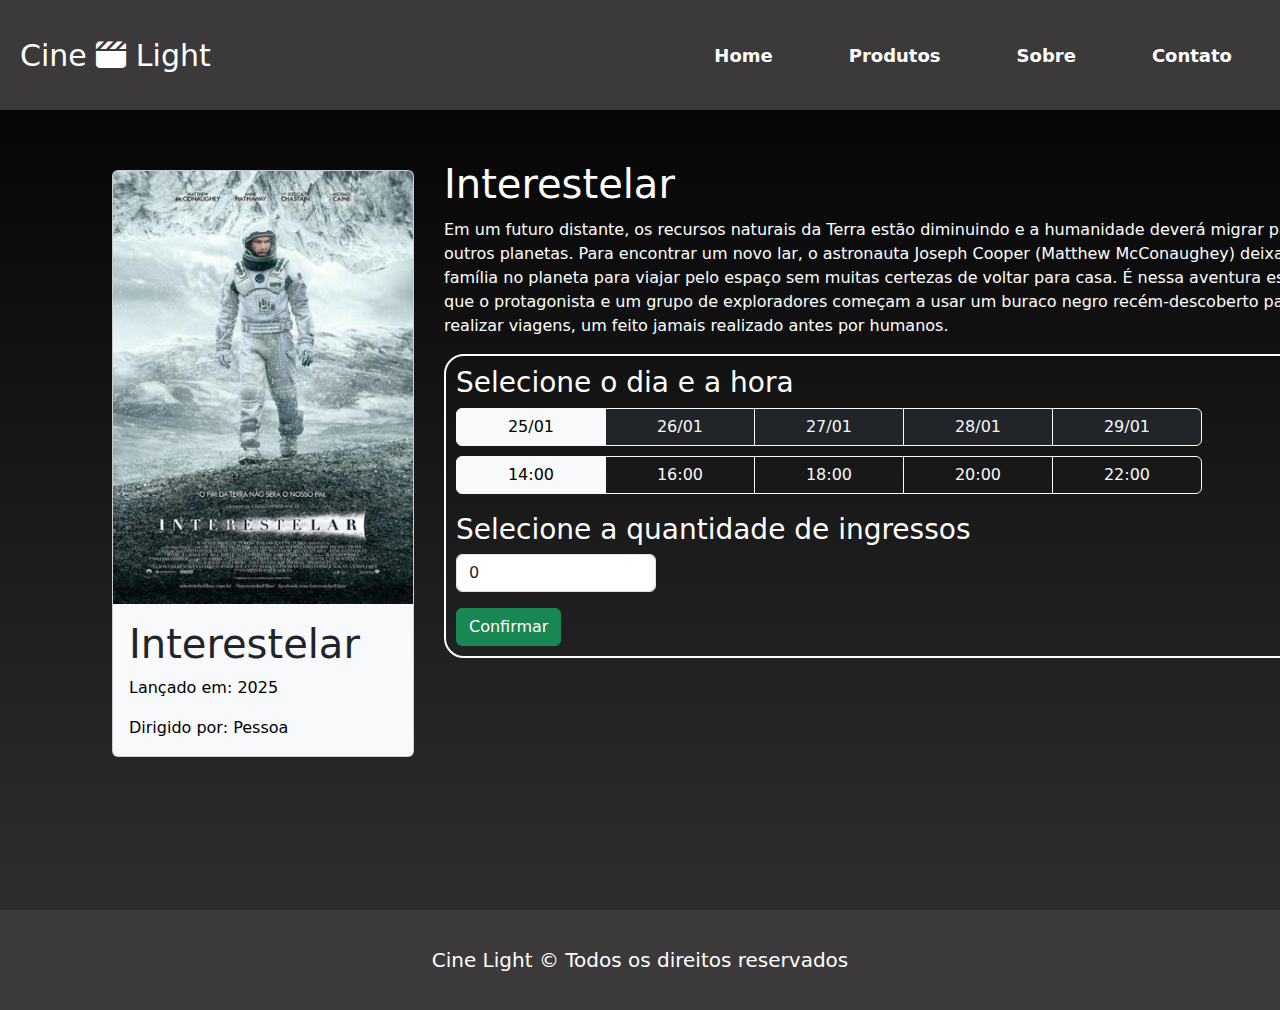
<file: filme-interestelar.html>
<!DOCTYPE html>
<html lang="pt-BR">

    <head>
        <meta charset="UTF-8">
        <meta name="viewport" content="width=device-width, initial-scale=1.0">
        <link rel="stylesheet" href="styles.css" >
        <link href="css/bootstrap.min.css" rel="stylesheet">
        <link rel="stylesheet" href="font-awesome/css/all.css">
        <title>Página inicial</title>

    </head>

    <body>
        <header>
            <!-- Barra de navegação -->
            <nav class="navbar navbar-expand-lg navbar-dark" style="background-color: #3b393a;">
                <!-- Logo -->
                <div class="navbar-brand" id="logo" alt="logo">
                    <span>Cine
                    <i class="fa-solid fa-clapperboard"></i>
                    Light</span>
                </div>
            
                <!-- Botão menu -->
                <button type="button" class="navbar-toggler" data-bs-toggle="collapse" data-bs-target="#navegacao" aria-controls="navegacao" aria-expanded="false" aria-label="Toggle navigation">
                    <span class="navbar-toggler-icon"></span>
                </button>
            
                <!-- Links de navegação -->
                <div class="collapse navbar-collapse" id="navegacao" style="background-color: #3b393a;">
                    <ul class="navbar-nav ms-auto">
                        <li class="nav-item">
                            <a class="nav-link" href="index.html">Home</a>
                        </li>
                        <li class="nav-item">
                            <a class="nav-link" href="produtos.html">Produtos</a>
                        </li>
                        <li class="nav-item">
                            <a class="nav-link" href="sobre.html">Sobre</a>
                        </li>
                        <li class="nav-item">
                            <a class="nav-link" href="contato.html">Contato</a>
                        </li>
                    </ul>
                </div>
            </nav>
        </header>

        <main>
            <div id="principal-filme" class="container-lg">

                <div class="d-md-flex">
                    <div id="cartao" class="card bg-light">
                        <img class="card-img-top" src="assets/interestelar.jpeg">
                        <div class="card-body">
                            <h1 class="card-title">Interestelar</h1>
                            <p class="card-text">Lançado em: 2025</p>
                            <p class="card-text">Dirigido por: Pessoa</p>
                        </div>
                    </div>

                    <div>
                        <h1 id="titulo-filme">Interestelar</h1>
                        <p id="sinopse-filme">
                            Em um futuro distante, os recursos naturais da Terra estão diminuindo e a humanidade deverá
                                migrar para outros planetas. Para encontrar um novo lar, o astronauta Joseph Cooper
                                (Matthew McConaughey) deixa sua família no planeta para viajar pelo espaço sem muitas certezas
                                de voltar para casa. É nessa aventura espacial que o protagonista e um grupo de exploradores
                                começam a usar um buraco negro recém-descoberto para realizar viagens, um feito jamais realizado 
                                antes por humanos.
                        </p>

                        <div class="contorno">
                            <h3 class="mb-2">Selecione o dia e a hora</h3>
                            <div class="btn-group bg-dark grupo-botoes" role="group">
                                <input type="radio" class="btn-check" name="btnradio" id="btnradio1" autocomplete="off" checked>
                                <label class="btn btn-outline-light botao-dia" for="btnradio1">25/01</label>

                                <input type="radio" class="btn-check" name="btnradio" id="btnradio2" autocomplete="off">
                                <label class="btn btn-outline-light botao-dia" for="btnradio2">26/01</label>

                                <input type="radio" class="btn-check" name="btnradio" id="btnradio3" autocomplete="off">
                                <label class="btn btn-outline-light botao-dia" for="btnradio3">27/01</label>

                                <input type="radio" class="btn-check" name="btnradio" id="btnradio4" autocomplete="off">
                                <label class="btn btn-outline-light botao-dia" for="btnradio4">28/01</label>

                                <input type="radio" class="btn-check" name="btnradio" id="btnradio5" autocomplete="off">
                                <label class="btn btn-outline-light botao-dia" for="btnradio5">29/01</label>
                            </div>

                            <div class="btn-group  grupo-botoes" role="group" style="margin-top: 10px; margin-bottom: 3px;">
                                <input type="radio" class="btn-check" name="hora" id="btnradiohora1" autocomplete="off" checked>
                                <label class="btn btn-outline-light botao-dia" for="btnradiohora1">14:00</label>

                                <input type="radio" class="btn-check" name="hora" id="btnradiohora2" autocomplete="off" >
                                <label class="btn btn-outline-light botao-dia" for="btnradiohora2">16:00</label>

                                <input type="radio" class="btn-check" name="hora" id="btnradiohora3" autocomplete="off" >
                                <label class="btn btn-outline-light botao-dia" for="btnradiohora3">18:00</label>

                                <input type="radio" class="btn-check" name="hora" id="btnradiohora4" autocomplete="off" >
                                <label class="btn btn-outline-light botao-dia" for="btnradiohora4">20:00</label>

                                <input type="radio" class="btn-check" name="hora" id="btnradiohora5" autocomplete="off" >
                                <label class="btn btn-outline-light botao-dia" for="btnradiohora5">22:00</label>
                            </div>

                            <h3 class="mt-3">Selecione a quantidade de ingressos</h3>
                            <input type="number" value="0" class="form-control" style="width: 200px;">
                            <button class="btn btn-success mt-3">Confirmar</button>
                        </div>
                    </div>
                </div>
            </div>
        </main>

        <footer class="rodape">
            <span>Cine Light &copy Todos os direitos reservados</span>
        </footer>

        <script src="https://code.jquery.com/jquery-3.3.1.slim.min.js" integrity="sha384-q8i/X+965DzO0rT7abK41JStQIAqVgRVzpbzo5smXKp4YfRvH+8abtTE1Pi6jizo" crossorigin="anonymous"></script>
        <script src="https://cdnjs.cloudflare.com/ajax/libs/popper.js/1.14.3/umd/popper.min.js" integrity="sha384-ZMP7rVo3mIykV+2+9J3UJ46jBk0WLaUAdn689aCwoqbBJiSnjAK/l8WvCWPIPm49" crossorigin="anonymous"></script>
        <script src="js/bootstrap.min.js"></script>

    </body>
</html>
</file>
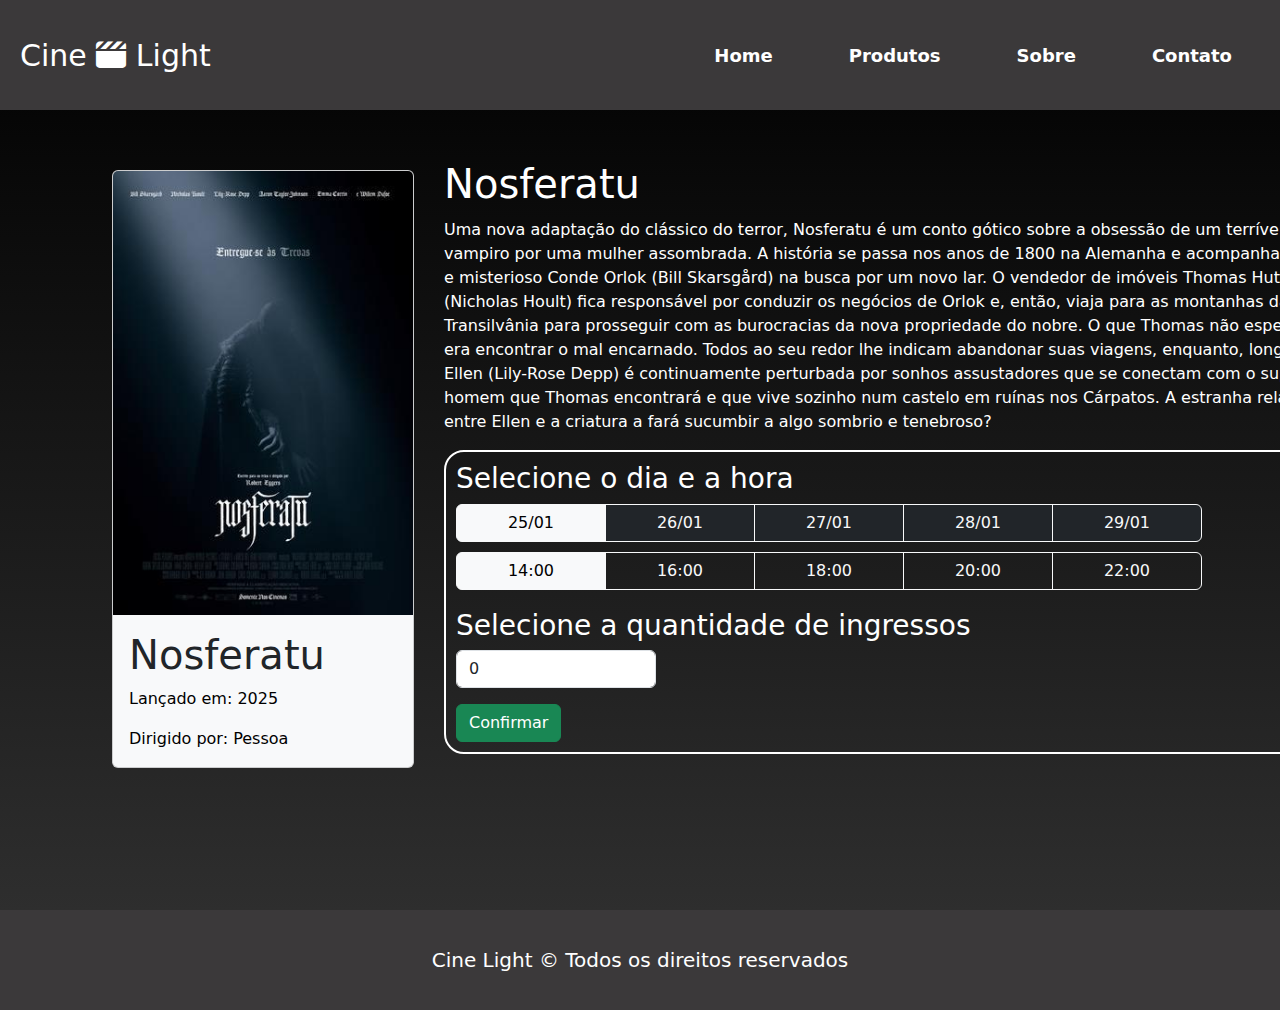
<file: filme-nosferatu.html>
<!DOCTYPE html>
<html lang="pt-BR">

    <head>
        <meta charset="UTF-8">
        <meta name="viewport" content="width=device-width, initial-scale=1.0">
        <link rel="stylesheet" href="styles.css" >
        <link href="css/bootstrap.min.css" rel="stylesheet">
        <link rel="stylesheet" href="font-awesome/css/all.css">
        <title>Página inicial</title>

    </head>

    <body>
        <header>
            <!-- Barra de navegação -->
            <nav class="navbar navbar-expand-lg navbar-dark" style="background-color: #3b393a;">
                <!-- Logo -->
                <div class="navbar-brand" id="logo" alt="logo">
                    <span>Cine
                    <i class="fa-solid fa-clapperboard"></i>
                    Light</span>
                </div>
            
                <!-- Botão menu -->
                <button type="button" class="navbar-toggler" data-bs-toggle="collapse" data-bs-target="#navegacao" aria-controls="navegacao" aria-expanded="false" aria-label="Toggle navigation">
                    <span class="navbar-toggler-icon"></span>
                </button>
            
                <!-- Links de navegação -->
                <div class="collapse navbar-collapse" id="navegacao" style="background-color: #3b393a;">
                    <ul class="navbar-nav ms-auto">
                        <li class="nav-item">
                            <a class="nav-link" href="index.html">Home</a>
                        </li>
                        <li class="nav-item">
                            <a class="nav-link" href="produtos.html">Produtos</a>
                        </li>
                        <li class="nav-item">
                            <a class="nav-link" href="sobre.html">Sobre</a>
                        </li>
                        <li class="nav-item">
                            <a class="nav-link" href="contato.html">Contato</a>
                        </li>
                    </ul>
                </div>
            </nav>
        </header>

        <main>
            <div id="principal-filme" class="container-lg">

                <div class="d-md-flex">
                    <div id="cartao" class="card bg-light">
                        <img class="card-img-top" src="assets/nosferatu.jpeg">
                        <div class="card-body">
                            <h1 class="card-title">Nosferatu</h1>
                            <p class="card-text">Lançado em: 2025</p>
                            <p class="card-text">Dirigido por: Pessoa</p>
                        </div>
                    </div>

                    <div>
                        <h1 id="titulo-filme">Nosferatu</h1>
                        <p id="sinopse-filme">
                            Uma nova adaptação do clássico do terror, Nosferatu é um conto gótico sobre a obsessão de um terrível 
                            vampiro por uma mulher assombrada. A história se passa nos anos de 1800 na Alemanha e acompanha o rico
                            e misterioso Conde Orlok (Bill Skarsgård) na busca por um novo lar. O vendedor de imóveis Thomas Hutter
                            (Nicholas Hoult) fica responsável por conduzir os negócios de Orlok e, então, viaja para as montanhas
                            da Transilvânia para prosseguir com as burocracias da nova propriedade do nobre. O que Thomas não
                                esperava era encontrar o mal encarnado. Todos ao seu redor lhe indicam abandonar suas viagens, 
                                enquanto, longe dali, Ellen (Lily-Rose Depp) é continuamente perturbada por sonhos assustadores
                                que se conectam com o suposto homem que Thomas encontrará e que vive sozinho num castelo em ruínas
                                nos Cárpatos. A estranha relação entre Ellen e a criatura a fará sucumbir a algo sombrio e tenebroso?
                        </p>

                        <div class="contorno">
                            <h3 class="mb-2">Selecione o dia e a hora</h3>
                            <div class="btn-group bg-dark grupo-botoes" role="group">
                                <input type="radio" class="btn-check" name="btnradio" id="btnradio1" autocomplete="off" checked>
                                <label class="btn btn-outline-light botao-dia" for="btnradio1">25/01</label>

                                <input type="radio" class="btn-check" name="btnradio" id="btnradio2" autocomplete="off">
                                <label class="btn btn-outline-light botao-dia" for="btnradio2">26/01</label>

                                <input type="radio" class="btn-check" name="btnradio" id="btnradio3" autocomplete="off">
                                <label class="btn btn-outline-light botao-dia" for="btnradio3">27/01</label>

                                <input type="radio" class="btn-check" name="btnradio" id="btnradio4" autocomplete="off">
                                <label class="btn btn-outline-light botao-dia" for="btnradio4">28/01</label>

                                <input type="radio" class="btn-check" name="btnradio" id="btnradio5" autocomplete="off">
                                <label class="btn btn-outline-light botao-dia" for="btnradio5">29/01</label>
                            </div>

                            <div class="btn-group  grupo-botoes" role="group" style="margin-top: 10px; margin-bottom: 3px;">
                                <input type="radio" class="btn-check" name="hora" id="btnradiohora1" autocomplete="off" checked>
                                <label class="btn btn-outline-light botao-dia" for="btnradiohora1">14:00</label>

                                <input type="radio" class="btn-check" name="hora" id="btnradiohora2" autocomplete="off" >
                                <label class="btn btn-outline-light botao-dia" for="btnradiohora2">16:00</label>

                                <input type="radio" class="btn-check" name="hora" id="btnradiohora3" autocomplete="off" >
                                <label class="btn btn-outline-light botao-dia" for="btnradiohora3">18:00</label>

                                <input type="radio" class="btn-check" name="hora" id="btnradiohora4" autocomplete="off" >
                                <label class="btn btn-outline-light botao-dia" for="btnradiohora4">20:00</label>

                                <input type="radio" class="btn-check" name="hora" id="btnradiohora5" autocomplete="off" >
                                <label class="btn btn-outline-light botao-dia" for="btnradiohora5">22:00</label>
                            </div>

                            <h3 class="mt-3">Selecione a quantidade de ingressos</h3>
                            <input type="number" value="0" class="form-control" style="width: 200px;">
                            <button class="btn btn-success mt-3">Confirmar</button>
                        </div>
                    </div>
                </div>
            </div>
        </main>

        <footer class="rodape">
            <span>Cine Light &copy Todos os direitos reservados</span>
        </footer>

        <script src="https://code.jquery.com/jquery-3.3.1.slim.min.js" integrity="sha384-q8i/X+965DzO0rT7abK41JStQIAqVgRVzpbzo5smXKp4YfRvH+8abtTE1Pi6jizo" crossorigin="anonymous"></script>
        <script src="https://cdnjs.cloudflare.com/ajax/libs/popper.js/1.14.3/umd/popper.min.js" integrity="sha384-ZMP7rVo3mIykV+2+9J3UJ46jBk0WLaUAdn689aCwoqbBJiSnjAK/l8WvCWPIPm49" crossorigin="anonymous"></script>
        <script src="js/bootstrap.min.js"></script>

    </body>
</html>
</file>
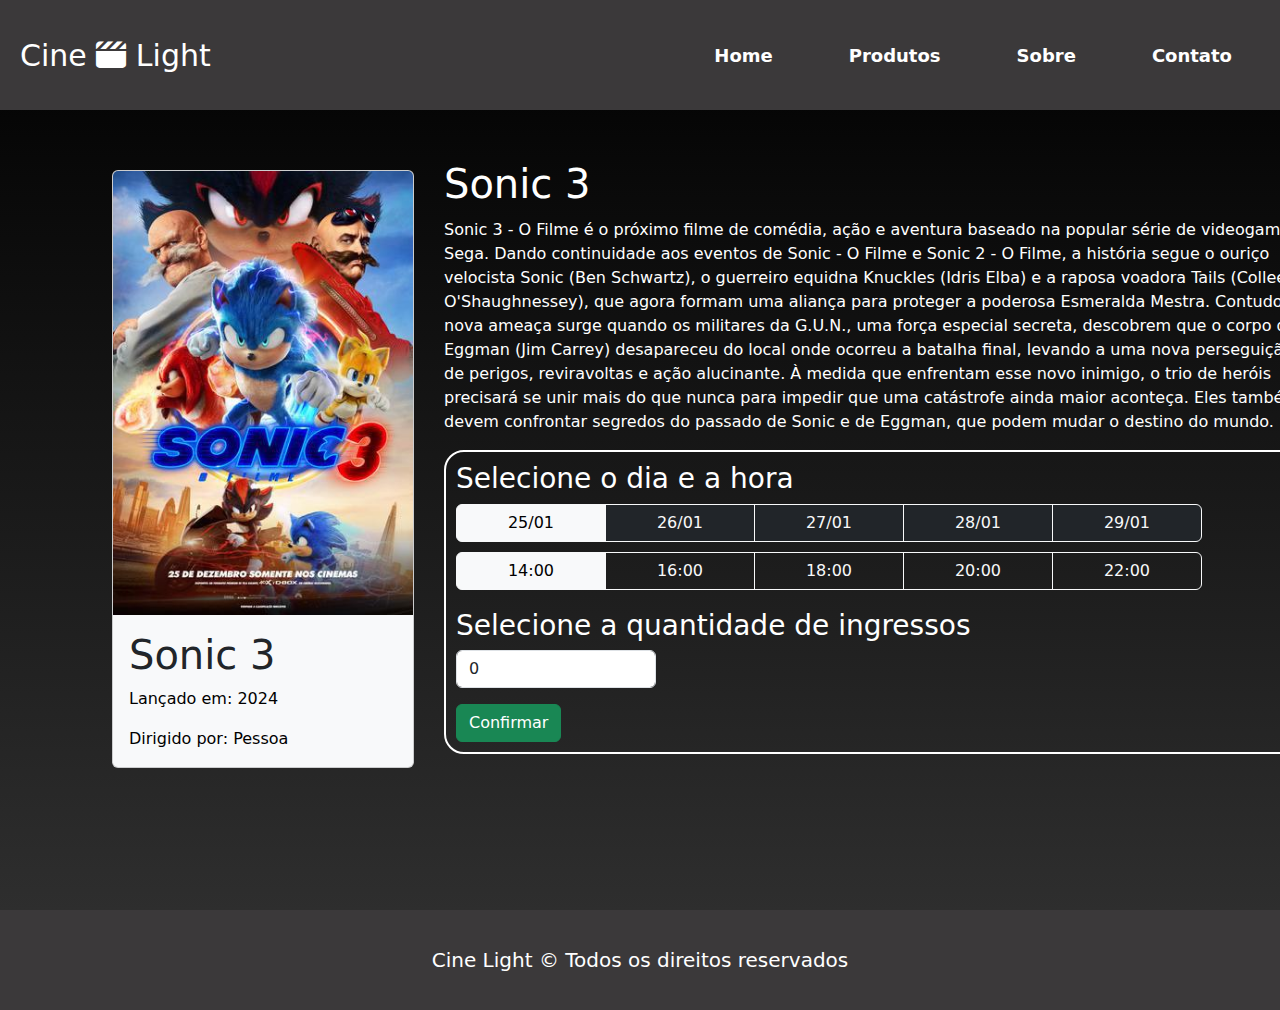
<file: filme-sonic.html>
<!DOCTYPE html>
<html lang="pt-BR">

    <head>
        <meta charset="UTF-8">
        <meta name="viewport" content="width=device-width, initial-scale=1.0">
        <link rel="stylesheet" href="styles.css" >
        <link href="css/bootstrap.min.css" rel="stylesheet">
        <link rel="stylesheet" href="font-awesome/css/all.css">
        <title>Página inicial</title>

    </head>

    <body>
        <header>
            <!-- Barra de navegação -->
            <nav class="navbar navbar-expand-lg navbar-dark" style="background-color: #3b393a;">
                <!-- Logo -->
                <div class="navbar-brand" id="logo" alt="logo">
                    <span>Cine
                    <i class="fa-solid fa-clapperboard"></i>
                    Light</span>
                </div>
            
                <!-- Botão menu -->
                <button type="button" class="navbar-toggler" data-bs-toggle="collapse" data-bs-target="#navegacao" aria-controls="navegacao" aria-expanded="false" aria-label="Toggle navigation">
                    <span class="navbar-toggler-icon"></span>
                </button>
            
                <!-- Links de navegação -->
                <div class="collapse navbar-collapse" id="navegacao" style="background-color: #3b393a;">
                    <ul class="navbar-nav ms-auto">
                        <li class="nav-item">
                            <a class="nav-link" href="index.html">Home</a>
                        </li>
                        <li class="nav-item">
                            <a class="nav-link" href="produtos.html">Produtos</a>
                        </li>
                        <li class="nav-item">
                            <a class="nav-link" href="sobre.html">Sobre</a>
                        </li>
                        <li class="nav-item">
                            <a class="nav-link" href="contato.html">Contato</a>
                        </li>
                    </ul>
                </div>
            </nav>
        </header>

        <main>
            <div id="principal-filme" class="container-lg">

                <div class="d-md-flex">
                    <div id="cartao" class="card bg-light">
                        <img class="card-img-top" src="assets/sonic3.jpeg">
                        <div class="card-body">
                            <h1 class="card-title">Sonic 3</h1>
                            <p class="card-text">Lançado em: 2024</p>
                            <p class="card-text">Dirigido por: Pessoa</p>
                        </div>
                    </div>

                    <div>
                        <h1 id="titulo-filme">Sonic 3</h1>
                        <p id="sinopse-filme">
                            Sonic 3 - O Filme é o próximo filme de comédia, ação e aventura baseado na popular série de videogames
                            da Sega. Dando continuidade aos eventos de Sonic - O Filme e Sonic 2 - O Filme, a história segue o ouriço 
                            velocista Sonic (Ben Schwartz), o guerreiro equidna Knuckles (Idris Elba) e a raposa voadora Tails (Colleen
                            O'Shaughnessey), que agora formam uma aliança para proteger a poderosa Esmeralda Mestra. Contudo, uma nova
                            ameaça surge quando os militares da G.U.N., uma força especial secreta, descobrem que o corpo do Dr. Eggman
                                (Jim Carrey) desapareceu do local onde ocorreu a batalha final, levando a uma nova perseguição cheia de
                                perigos, reviravoltas e ação alucinante. À medida que enfrentam esse novo inimigo, o trio de heróis
                                precisará se unir mais do que nunca para impedir que uma catástrofe ainda maior aconteça. Eles também
                                devem confrontar segredos do passado de Sonic e de Eggman, que podem mudar o destino do mundo.

                        </p>

                        <div class="contorno">
                            <h3 class="mb-2">Selecione o dia e a hora</h3>
                            <div class="btn-group bg-dark grupo-botoes" role="group">
                                <input type="radio" class="btn-check" name="btnradio" id="btnradio1" autocomplete="off" checked>
                                <label class="btn btn-outline-light botao-dia" for="btnradio1">25/01</label>

                                <input type="radio" class="btn-check" name="btnradio" id="btnradio2" autocomplete="off">
                                <label class="btn btn-outline-light botao-dia" for="btnradio2">26/01</label>

                                <input type="radio" class="btn-check" name="btnradio" id="btnradio3" autocomplete="off">
                                <label class="btn btn-outline-light botao-dia" for="btnradio3">27/01</label>

                                <input type="radio" class="btn-check" name="btnradio" id="btnradio4" autocomplete="off">
                                <label class="btn btn-outline-light botao-dia" for="btnradio4">28/01</label>

                                <input type="radio" class="btn-check" name="btnradio" id="btnradio5" autocomplete="off">
                                <label class="btn btn-outline-light botao-dia" for="btnradio5">29/01</label>
                            </div>

                            <div class="btn-group  grupo-botoes" role="group" style="margin-top: 10px; margin-bottom: 3px;">
                                <input type="radio" class="btn-check" name="hora" id="btnradiohora1" autocomplete="off" checked>
                                <label class="btn btn-outline-light botao-dia" for="btnradiohora1">14:00</label>

                                <input type="radio" class="btn-check" name="hora" id="btnradiohora2" autocomplete="off" >
                                <label class="btn btn-outline-light botao-dia" for="btnradiohora2">16:00</label>

                                <input type="radio" class="btn-check" name="hora" id="btnradiohora3" autocomplete="off" >
                                <label class="btn btn-outline-light botao-dia" for="btnradiohora3">18:00</label>

                                <input type="radio" class="btn-check" name="hora" id="btnradiohora4" autocomplete="off" >
                                <label class="btn btn-outline-light botao-dia" for="btnradiohora4">20:00</label>

                                <input type="radio" class="btn-check" name="hora" id="btnradiohora5" autocomplete="off" >
                                <label class="btn btn-outline-light botao-dia" for="btnradiohora5">22:00</label>
                            </div>

                            <h3 class="mt-3">Selecione a quantidade de ingressos</h3>
                            <input type="number" value="0" class="form-control" style="width: 200px;">
                            <button class="btn btn-success mt-3">Confirmar</button>
                        </div>
                    </div>
                </div>
            </div>
        </main>

        <footer class="rodape">
            <span>Cine Light &copy Todos os direitos reservados</span>
        </footer>

        <script src="https://code.jquery.com/jquery-3.3.1.slim.min.js" integrity="sha384-q8i/X+965DzO0rT7abK41JStQIAqVgRVzpbzo5smXKp4YfRvH+8abtTE1Pi6jizo" crossorigin="anonymous"></script>
        <script src="https://cdnjs.cloudflare.com/ajax/libs/popper.js/1.14.3/umd/popper.min.js" integrity="sha384-ZMP7rVo3mIykV+2+9J3UJ46jBk0WLaUAdn689aCwoqbBJiSnjAK/l8WvCWPIPm49" crossorigin="anonymous"></script>
        <script src="js/bootstrap.min.js"></script>

    </body>
</html>
</file>
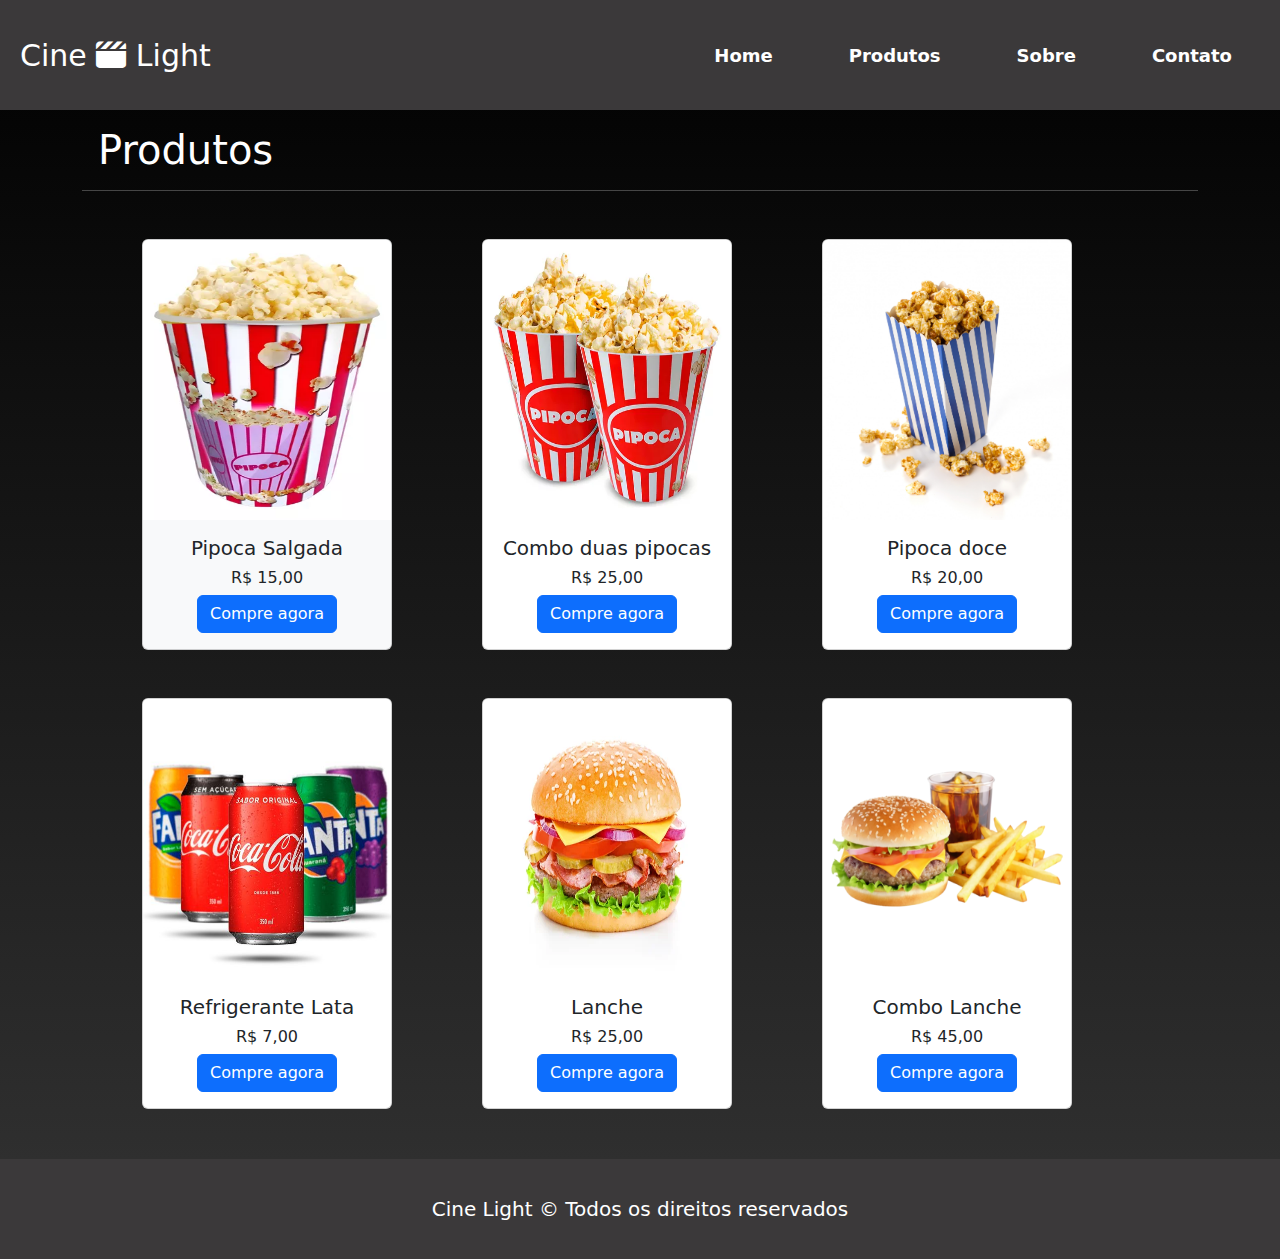
<file: produtos.html>
<!DOCTYPE html>
<html lang="pt-BR">

    <head>
        <meta charset="UTF-8">
        <meta name="viewport" content="width=device-width, initial-scale=1.0">
        <link rel="stylesheet" href="styles.css" >
        <link href="css/bootstrap.min.css" rel="stylesheet">
        <link rel="stylesheet" href="font-awesome/css/all.css">
        <title>Página inicial</title>
    </head>

    <body>

        <header>
            <!-- Barra de navegação -->
            <nav class="navbar navbar-expand-lg navbar-dark" style="background-color: #3b393a;">
                <!-- Logo -->
                <div class="navbar-brand" id="logo" alt="logo">
                    <span>Cine
                    <i class="fa-solid fa-clapperboard"></i>
                    Light</span>
                </div>
            
                <!-- Botão menu -->
                <button type="button" class="navbar-toggler" data-bs-toggle="collapse" data-bs-target="#navegacao" aria-controls="navegacao" aria-expanded="false" aria-label="Toggle navigation">
                    <span class="navbar-toggler-icon"></span>
                </button>
            
                <!-- Links de navegação -->
                <div class="collapse navbar-collapse" id="navegacao" style="background-color: #3b393a;">
                    <ul class="navbar-nav ms-auto">
                        <li class="nav-item">
                            <a class="nav-link" href="index.html">Home</a>
                        </li>
                        <li class="nav-item">
                            <a class="nav-link" href="produtos.html">Produtos</a>
                        </li>
                        <li class="nav-item">
                            <a class="nav-link" href="sobre.html">Sobre</a>
                        </li>
                        <li class="nav-item">
                            <a class="nav-link" href="contato.html">Contato</a>
                        </li>
                    </ul>
                </div>
            </nav>
        </header>

        <div class="container text-center">

            <h1 class="m-3" style="text-align: left;">Produtos</h1>
            <hr>

            <div class="row m-5">
                <div class="col">

                    <div class="card card-prod bg-light">
                        <img src="assets/Produtos/pipoca.jpeg" class="card-img-top img-prod">
                        <div class="card-body">
                            <h5 class="card-title">Pipoca Salgada</h5>
                            <h6 class="card-text">R$ 15,00</h6>
                            <a href="#" type="button" class="btn btn-primary">Compre agora</a>
                        </div>
                    </div>

                </div>

                <div class="col">
                    <div class="card card-prod">
                        <img src="assets/Produtos/duas-pipocas.jpeg" class="card-img-top img-prod">
                        <div class="card-body">
                            <h5 class="card-title">Combo duas pipocas</h5>
                            <h6 class="card-text">R$ 25,00</h6>
                            <a href="#" type="button" class="btn btn-primary">Compre agora</a>
                        </div>
                    </div>
                </div>

                <div class="col">
                    <div class="card card-prod">
                        <img src="assets/Produtos/pipoca-doce.jpeg" class="card-img-top img-prod">
                        <div class="card-body">
                            <h5 class="card-title">Pipoca doce</h5>
                            <h6 class="card-text">R$ 20,00</h6>
                            <a href="#" type="button" class="btn btn-primary">Compre agora</a>
                        </div>
                    </div>

                </div>
            </div>

            <div class="row m-5">
                <div class="col">
                    <div class="card card-prod">
                        <img src="assets/Produtos/refrigerante.jpg" class="card-img-top img-prod">
                        <div class="card-body">
                            <h5 class="card-title">Refrigerante Lata</h5>
                            <h6 class="card-text">R$ 7,00</h6>
                            <a href="#" type="button" class="btn btn-primary">Compre agora</a>
                        </div>
                    </div>
                </div>

                <div class="col">
                    <div class="card card-prod">
                        <img src="assets/Produtos/lanche.jpg" class="card-img-top img-prod">
                        <div class="card-body">
                            <h5 class="card-title">Lanche</h5>
                            <h6 class="card-text">R$ 25,00</h6>
                            <a href="#" type="button" class="btn btn-primary">Compre agora</a>
                        </div>
                    </div>
                </div>

                <div class="col">
                    <div class="card card-prod">
                        <img src="assets/Produtos/combo-lanche.png" class="card-img-top img-prod">
                        <div class="card-body">
                            <h5 class="card-title">Combo Lanche</h5>
                            <h6 class="card-text">R$ 45,00</h6>
                            <a href="#" type="button" class="btn btn-primary">Compre agora</a>
                        </div>
                    </div>
                </div>
            </div>
            

        </div>

        <footer class="rodape">
            <span>Cine Light &copy Todos os direitos reservados</span>
        </footer>
        
        <script src="https://code.jquery.com/jquery-3.3.1.slim.min.js" integrity="sha384-q8i/X+965DzO0rT7abK41JStQIAqVgRVzpbzo5smXKp4YfRvH+8abtTE1Pi6jizo" crossorigin="anonymous"></script>
        <script src="https://cdnjs.cloudflare.com/ajax/libs/popper.js/1.14.3/umd/popper.min.js" integrity="sha384-ZMP7rVo3mIykV+2+9J3UJ46jBk0WLaUAdn689aCwoqbBJiSnjAK/l8WvCWPIPm49" crossorigin="anonymous"></script>
        <script src="js/bootstrap.min.js"></script>
        
</body>

</html>
</file>
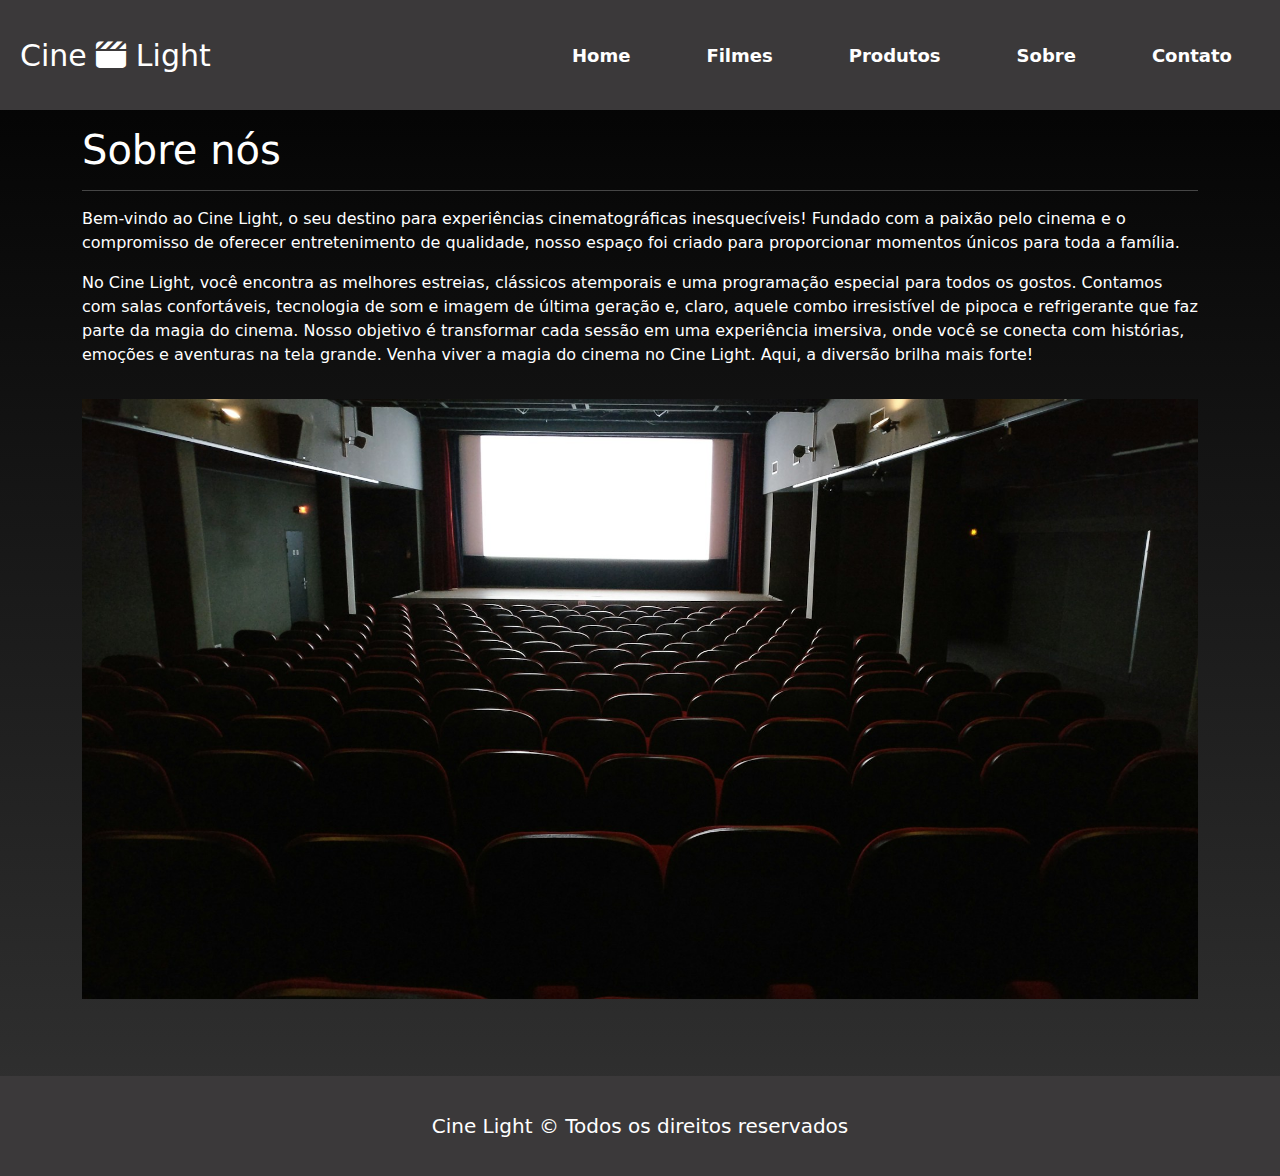
<file: sobre.html>
<!DOCTYPE html>
<html lang="pt-BR">

    <head>
        <meta charset="UTF-8">
        <meta name="viewport" content="width=device-width, initial-scale=1.0">
        <link rel="stylesheet" href="styles.css" >
        <link href="css/bootstrap.min.css" rel="stylesheet">
        <link rel="stylesheet" href="font-awesome/css/all.css">
        <title>Página inicial</title>
    </head>

    <body>

        <header>
            <!-- Barra de navegação -->
            <nav class="navbar navbar-expand-lg navbar-dark" style="background-color: #3b393a;">
                <!-- Logo -->
                <div class="navbar-brand" id="logo" alt="logo">
                    <span>Cine
                    <i class="fa-solid fa-clapperboard"></i>
                    Light</span>
                </div>
            
                <!-- Botão menu -->
                <button type="button" class="navbar-toggler" data-bs-toggle="collapse" data-bs-target="#navegacao" aria-controls="navegacao" aria-expanded="false" aria-label="Toggle navigation">
                    <span class="navbar-toggler-icon"></span>
                </button>
            
                <!-- Links de navegação -->
                <div class="collapse navbar-collapse" id="navegacao" style="background-color: #3b393a;">
                    <ul class="navbar-nav ms-auto">
                        <li class="nav-item">
                            <a class="nav-link" href="index.html">Home</a>
                        </li>
                        <li class="nav-item">
                            <a class="nav-link" href="">Filmes</a>
                        </li>
                        <li class="nav-item">
                            <a class="nav-link" href="">Produtos</a>
                        </li>
                        <li class="nav-item">
                            <a class="nav-link" href="">Sobre</a>
                        </li>
                        <li class="nav-item">
                            <a class="nav-link" href="">Contato</a>
                        </li>
                    </ul>
                </div>
            </nav>
        </header>

        <div class="container-md min-vh-100">

            

            <h1 class="mt-3">Sobre nós</h1>

            <hr>

            <p>Bem-vindo ao Cine Light, o seu destino para experiências cinematográficas inesquecíveis! Fundado com a paixão pelo
                cinema e o compromisso de oferecer entretenimento de qualidade, nosso espaço foi criado para proporcionar momentos
                únicos para toda a família.
            </p>
            <p>
                No Cine Light, você encontra as melhores estreias, clássicos atemporais e uma programação especial para todos os gostos. Contamos com salas confortáveis, tecnologia de som e imagem de última geração e, claro, aquele combo irresistível de pipoca e refrigerante que faz parte da magia do cinema.            
                Nosso objetivo é transformar cada sessão em uma experiência imersiva, onde você se conecta com histórias, emoções e aventuras na tela grande.           
                Venha viver a magia do cinema no Cine Light. Aqui, a diversão brilha mais forte!
            </p>

            <img src="assets/cinema.jpg" class="imagem mt-3">

        </div>

        <footer class="rodape">
            <span>Cine Light &copy Todos os direitos reservados</span>
        </footer>
        
        <script src="https://code.jquery.com/jquery-3.3.1.slim.min.js" integrity="sha384-q8i/X+965DzO0rT7abK41JStQIAqVgRVzpbzo5smXKp4YfRvH+8abtTE1Pi6jizo" crossorigin="anonymous"></script>
        <script src="https://cdnjs.cloudflare.com/ajax/libs/popper.js/1.14.3/umd/popper.min.js" integrity="sha384-ZMP7rVo3mIykV+2+9J3UJ46jBk0WLaUAdn689aCwoqbBJiSnjAK/l8WvCWPIPm49" crossorigin="anonymous"></script>
        <script src="js/bootstrap.min.js"></script>
        
    </body>

</html>
</file>
<file: styles.css>
/* Configurações Gerais */
* {
    margin: 0px;
    padding: 0px;
    color: white;
}

body {
    font-family: sans-serif;
    background-image: linear-gradient(to top,#333333, rgb(0, 0, 0));
}
/**/

/* Barra de navegação */
#logo {
    margin: 0 20px;
    font-size: 30px;
}

.navbar-toggler {
    margin: auto 15px;
}

.navbar-collapse {
    z-index: 10;
    padding: 10px;
}

.navbar {
    height: 110px;
}

.nav-item {
    margin: 0px 30px;
}

.nav-item a{
    font-size: 18px;
    color: white;
    font-weight: bold;
}

.nav-item a:hover{
    color: gold;
}

/**/

/* Carousel*/

.carousel {
    width: 100%;
}

.carousel img{
    width: 100%;
}

@media (max-width: 1080px) {
    .carousel{
        display: none;
    }
}

/** Conteúdo */

#saudacao {
    text-align: center;
    margin: 30px;
    font-size: 42px;
    color: white;
}

.h2-pg-index {
    margin-top: 50px;
    text-align: center;
    font-size: 30px;
    color: white;
}

/* Começo dos cartazes */

#div-principal-index {
    width: 100%;
    display: flex;
    flex-wrap: wrap;
    justify-content: center;
}

.div-cartaz-filme {
    display: flex;
    flex-direction: column;
    align-items: center;
    width: 390px;
    height: 670px;
    margin: 50px;
    padding: 10px;
    border-radius: 10px;
    box-shadow: 5px 0px 4px 10px black;
    transition: 0.5s width, 0.5s height, 0.5s background-color;
}

.div-cartaz-filme:hover {
    display: flex;
    flex-direction: column;
    align-items: center;
    padding: 10px;
    box-shadow: 5px 0px 4px 10px black;
    background-color: #333333;

}

.div-cartaz-filme h2 {
    text-align: center;
    font-size: 32px;
    margin: 5px;
}

.div-cartaz-filme a {
    font-weight: bold;
    color: white;
}

.div-cartaz-filme a:hover {
    color:gold
}

.cartaz-filme {
    width: 330px;
    height: 500px;
    margin: 10px;
    border-radius: 10px;

}

/* Fim dos cartazes */

/* Localização */

.div-localizacao {
    box-sizing: border-box;
    padding-top:50px ;
    display: flex;
    flex-direction: column;
    align-items: center;

}

.conteudo-localizacao {
    box-sizing: border-box;
    padding: 30px;
    border: 2px solid black;
    border-radius: 30px;
    background-color: #3b393a;
}

/* Rodapé */

.rodape {
    display: flex;
    margin-top: 50px;
    justify-content: center;
    align-items: center;
    width: 100%;
    height: 100px;
    background-color: #3b393a;
}

.rodape span {
    font-size: 20px;
}
/* ---------------------------------------------------- */



/* ---------------------------------------------------- */


/* Arquivo Filmes */

#principal-filme {
    display: flex;
    flex-direction: column;
    margin-top: 50px;
    height: 700px;
}

#cartao {
    min-width: 302px;
    width: 302px;
    margin: 10px 30px;
}

#cartao p{
    color:black;
}

#titulo-filme {
    display: inline;
}

#sinopse-filme {
    margin-top: 10px;
    width: 900px;
}


/**/

/* Lado Direito */

/* Seleção de dia e hora */
.contorno {
    border: 2px solid white;
    padding: 10px;
    border-radius: 20px;
    box-sizing: border-box;
}

.botao-dia {
    width: 150px;
    font-size: 20px;
}

.horas-disponiveis {
    display: flex;
    height: 70px;
    width: 600px;
    margin: 10px 5px;
    justify-content: center;
}

.botao-horas {
    width: 100px;
    background-color: grey;
    margin: 0 10px;
    border-radius: 10px;
    box-shadow: 2px 2px black;
    font-size: 18px;
    font-weight: bold;
    border: 2px solid white;
}

.botao-horas:hover {
    background-color: gold;
    color: white;
}
/* */

/* Quantidade de ingressos */
#quantidade-ingressos {
    display: flex;
    flex-direction: column;
    align-items: center;
    margin: 20px;
}

#quantidade-ingressos input {
    width: 50px;
    height: 50px;
    font-size: 30px;
    text-align: center;
    border-radius: 10px;
    margin: 10px;
    color: black;
}

.confirmar {
    margin: 20px;
    width: 500px;
    height: 50px;
    font-size: 30px;
    background-color: #28a745;
    border-radius: 30px;
}

.confirmar:hover {
    background-color: #006400;
}
/**/

/* Sobre */
.imagem {
    width: 100%;
    height: 600px;
}

/* Produtos */

.card-prod {
    width: 250px;
}

.img-prod {
    height: 280px;
}
</file>
